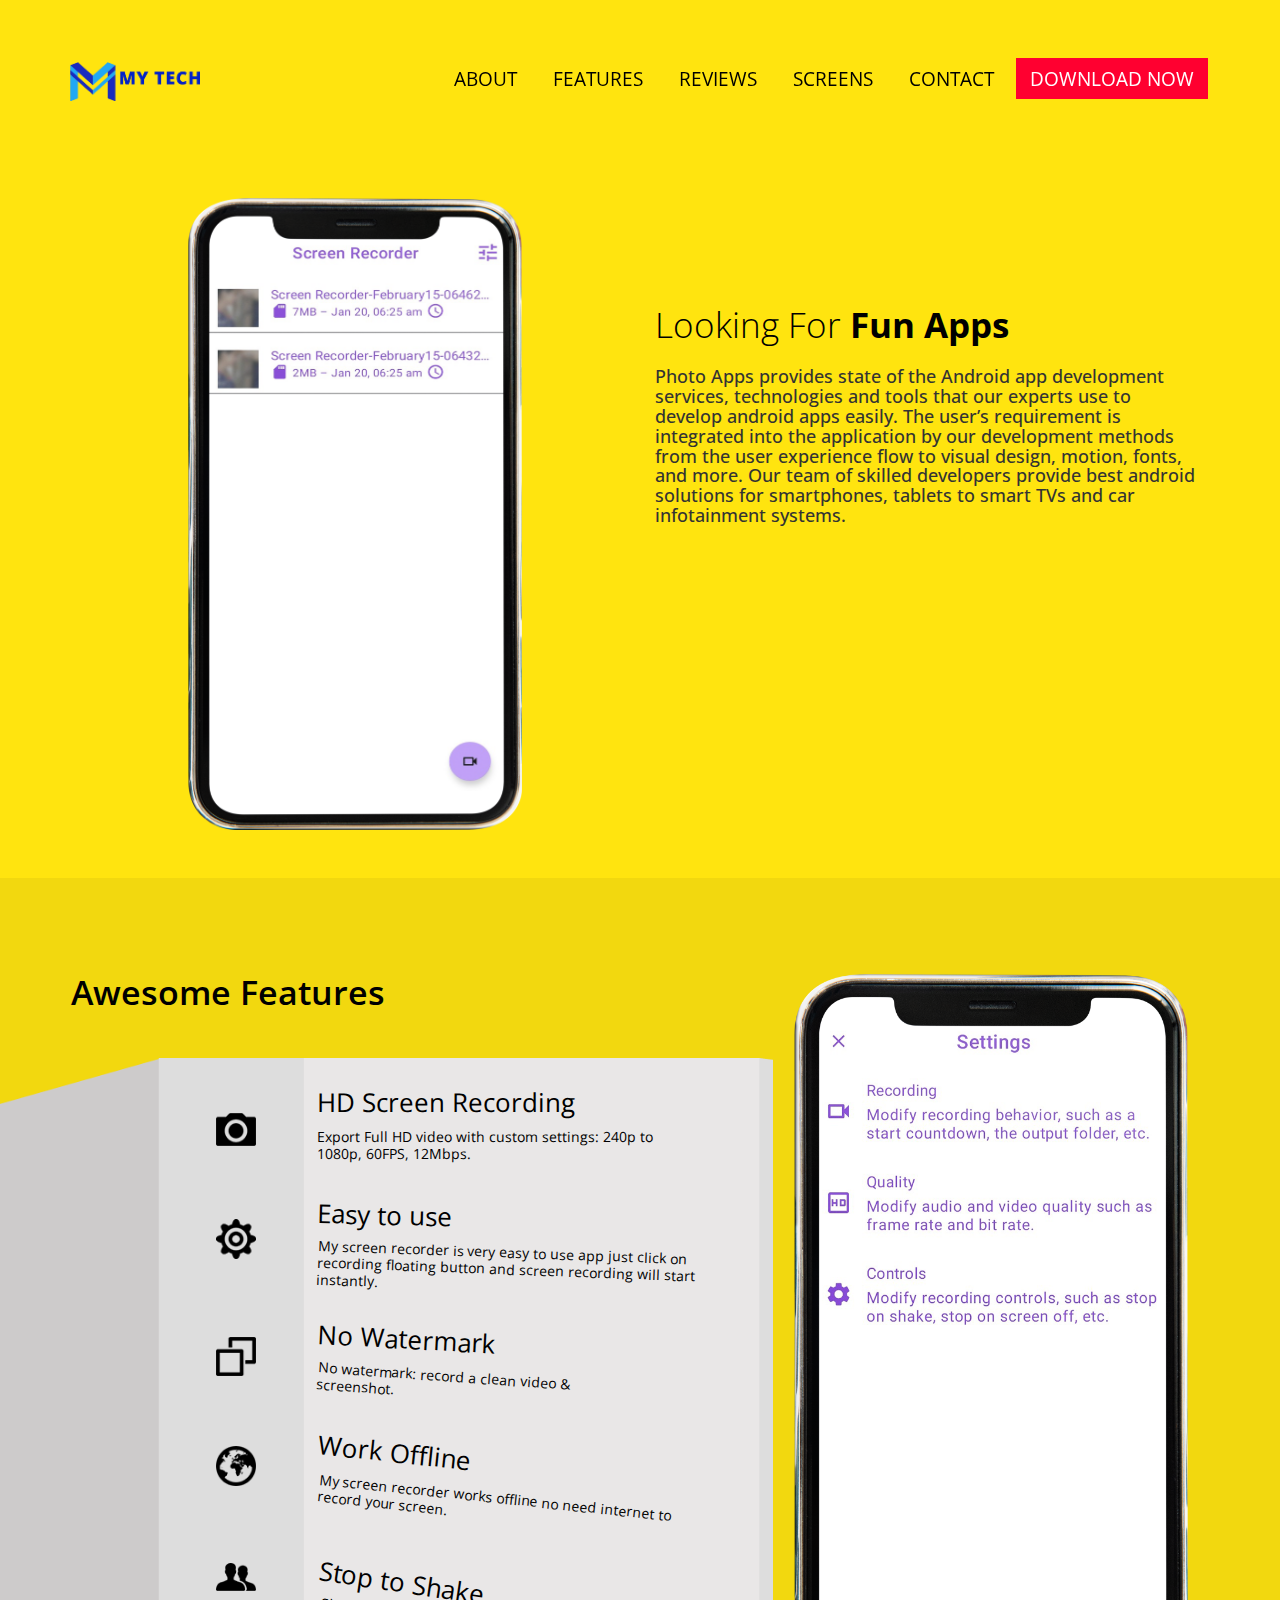
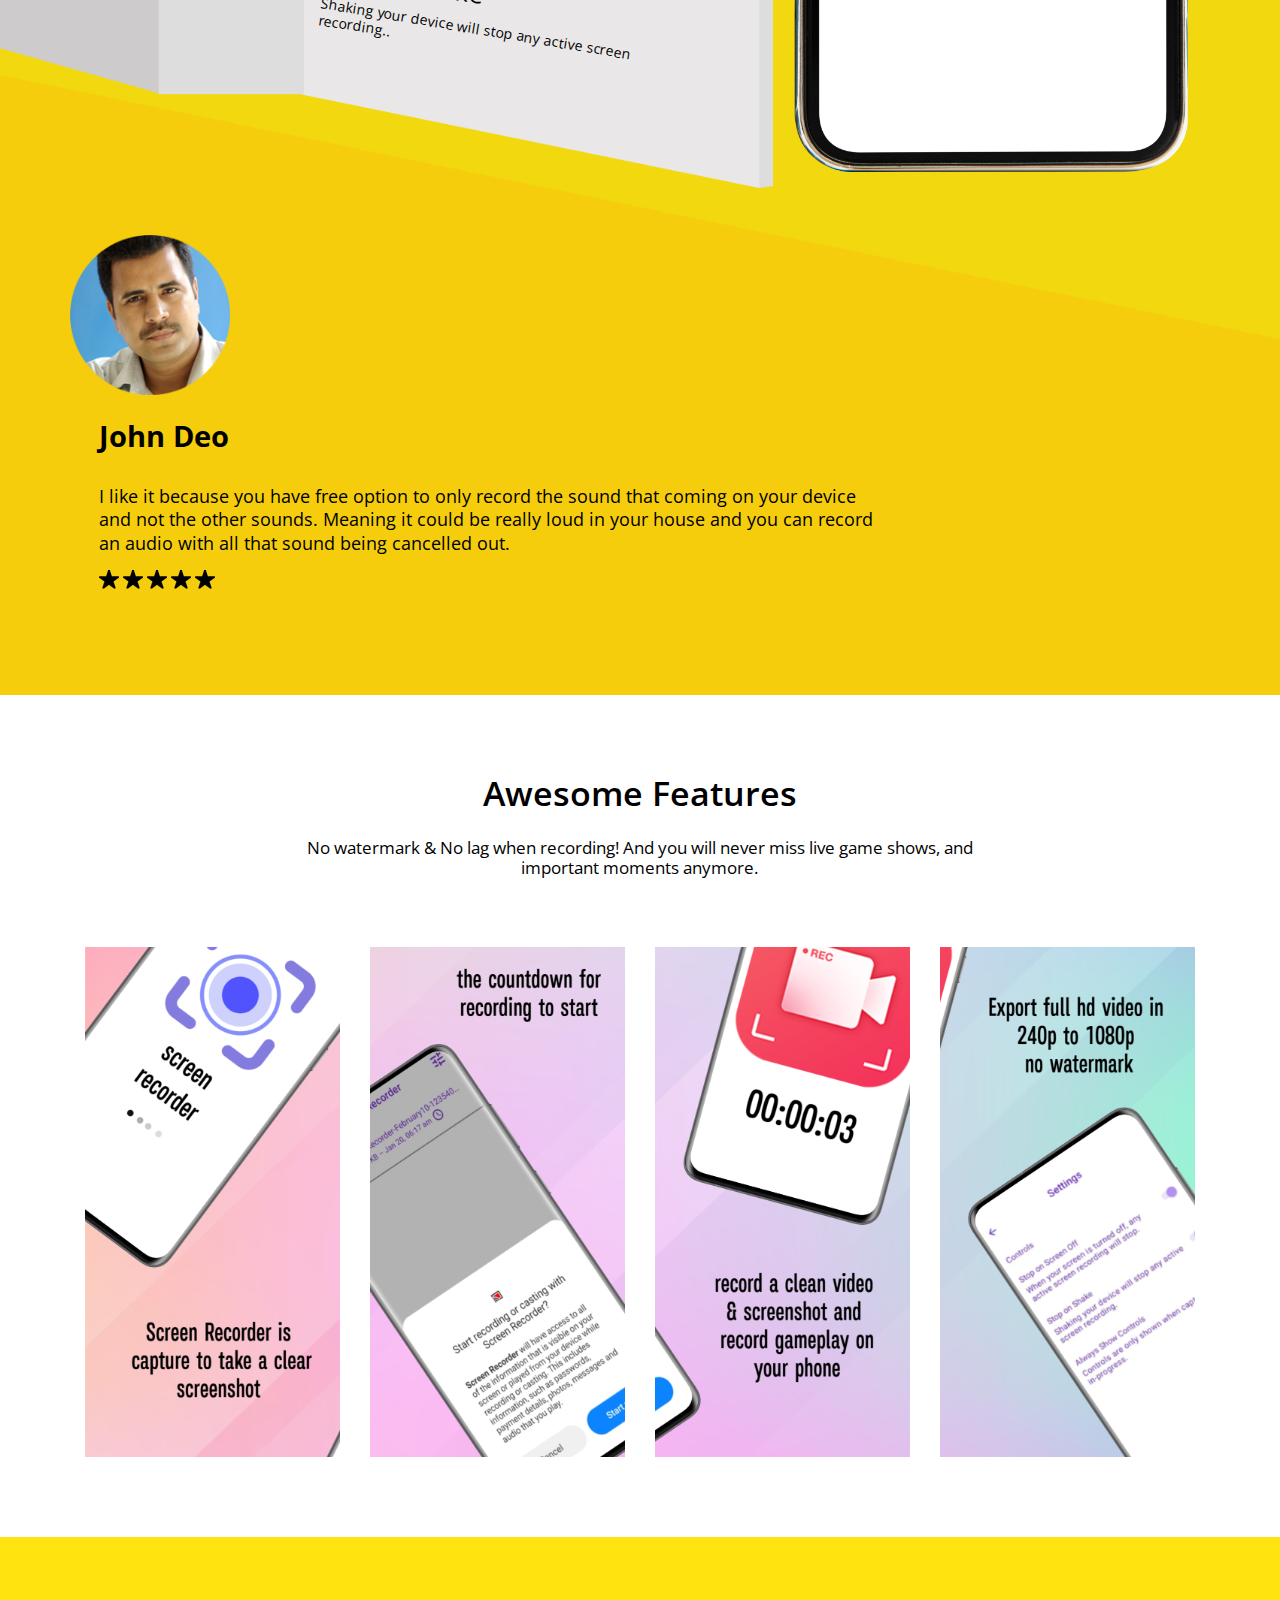
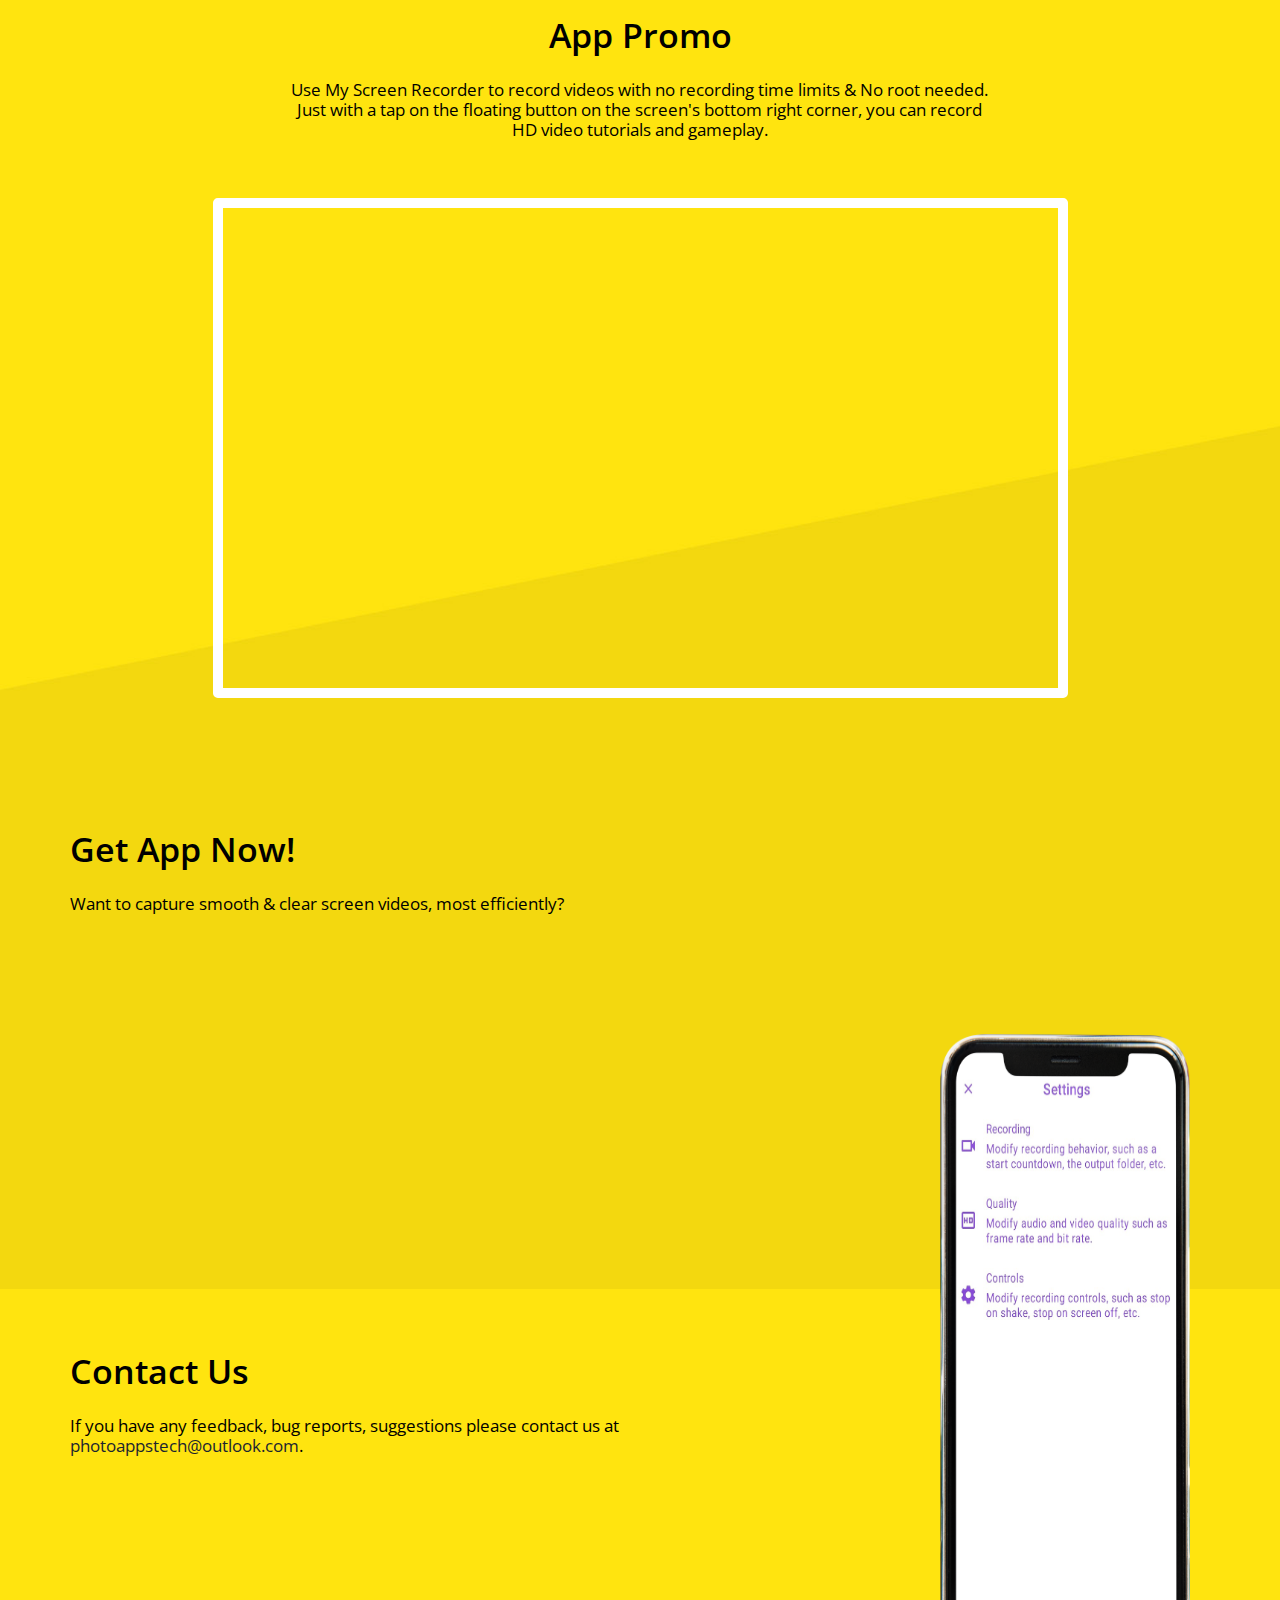
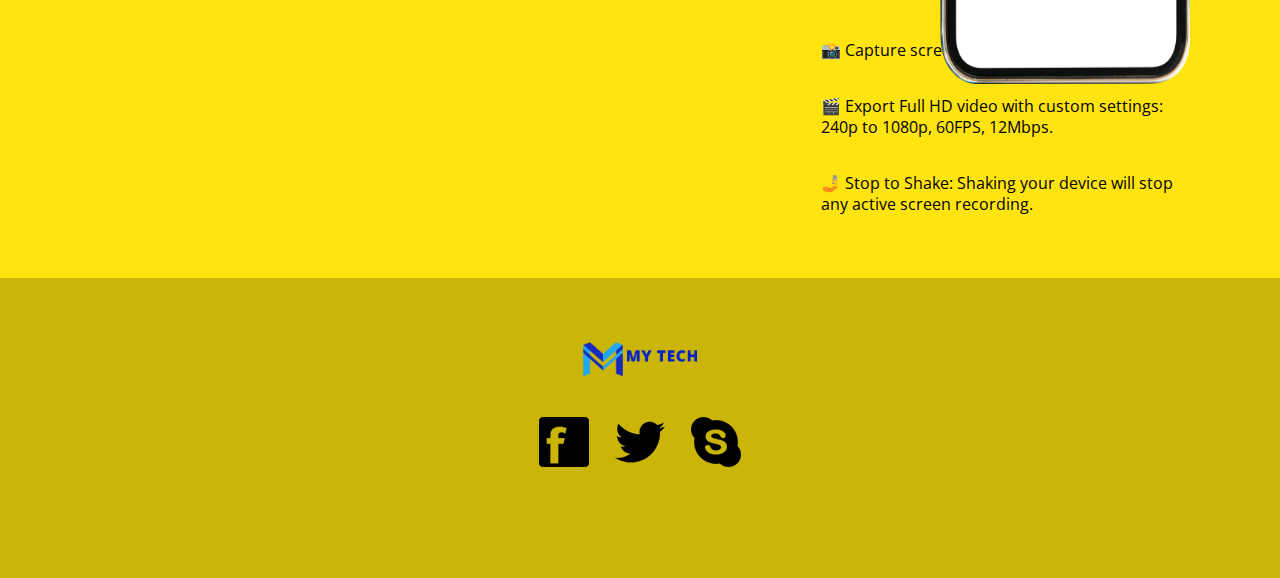
<file: index.html>
﻿<!DOCTYPE html>
<html>
<head>
    <meta charset="utf-8">
    <meta name="description" content="Photo Apps mobile applications developer for android applications development. Play Store Developer">
    <meta name="keywords" content="Mobile Applications, Play Store Applications, Android Application, Photo Apps Apps,
          Video Player, BP Video Player, BP Videos, Indian Hot Actress Guess Game, Cricketly Prediction, Android Apps Development">
    <meta name="author" content="Photo Apps Apps">
    <meta name="viewport" content="width=device-width, initial-scale=1, shrink-to-fit=no">

    <title>Photo Apps Apps- Mobile Applicaiton Developer</title>
    <link rel="shortcut icon" type="image/jpg" href="favicon.ico" />
    <script type="application/x-javascript"> addEventListener("load", function() { setTimeout(hideURLbar, 0); }, false); function hideURLbar(){ window.scrollTo(0,1); } </script>
    <link href="css/bootstrap.css" rel='stylesheet' type='text/css' />
    <link href="css/style.css" rel='stylesheet' type='text/css' />
    <script src="js/jquery-1.11.0.min.js"></script>
    <link href='http://fonts.googleapis.com/css?family=Open+Sans:300italic,400italic,600italic,700italic,800italic,400,300,600,700,800' rel='stylesheet' type='text/css'>
    <!---- start-smoth-scrolling---->
    <script type="text/javascript" src="js/move-top.js"></script>
    <script type="text/javascript" src="js/easing.js"></script>
    <script type="text/javascript">
        jQuery(document).ready(function ($) {
            $(".scroll").click(function (event) {
                event.preventDefault();
                $('html,body').animate({ scrollTop: $(this.hash).offset().top }, 1000);
            });
        });
    </script>

    <!--start-smoth-scrolling-->
</head>
<body>
    <!--start-banner-->
    <div class="banner" id="home">
        <div class="container">
            <div class="header">
                <div class="logo">
                    <a href="index.html"><img src="images/logo.png" alt=""></a>
                </div>
                <div class="navigation">
                    <span class="menu"></span>
                    <ul class="navig">
                        <li><a href="#about" class="scroll hvr-shutter-out-horizontal">ABOUT</a></li>
                        <li><a href="#screens" class="scroll hvr-shutter-out-horizontal">FEATURES</a></li>
                        <li><a href="#reviews" class="scroll hvr-shutter-out-horizontal">REVIEWS</a></li>
                        <li><a href="#screens" class="scroll hvr-shutter-out-horizontal">SCREENS</a></li>
                        <li><a href="#support" class="scroll hvr-shutter-out-horizontal">CONTACT</a></li>
                        <li><a href="https://play.google.com/store/apps/dev?id=8780650673828312080" target="_blank" class="scroll active hvr-shutter-out-horizontal">DOWNLOAD NOW</a></li>
                    </ul>
                </div>
                <div class="clearfix"></div>
            </div>
            <div class="banner-bottom">
                <div class="col-md-6 banner-left">
                    <img width="345" height="632" src="images/my-screen-recorder/app-1.png" alt="" />
                </div>
                <div class="col-md-6 banner-right">
                    <h1>Looking For <span>Fun Apps</span></h1>
                    <br />
                    <!--<h2>Right Time, Right Place</h2>-->
                    <h4>Photo Apps provides state of the Android app development services, technologies and tools that our experts use to develop android apps easily. The user’s requirement is integrated into the application by our development methods from the user experience flow to visual design, motion, fonts, and more. Our team of skilled developers provide best android solutions for smartphones, tablets to smart TVs and car infotainment systems.</h4>
                    <div class="bnr-btn">
                        
                    </div>
                </div>
                <div class="clearfix"></div>
            </div>
        </div>
    </div>
    <!-- script-for-menu -->
    <script>
        $("span.menu").click(function () {
            $(" ul.navig").slideToggle("slow", function () {
            });
        });
    </script>
    <!-- script-for-menu -->
    <!--end-banner-->
    <!--start-feature-->
    <div class="feature" id="about">
        <div class="feature-bottom">
            <div class="feature-left">
                <div class="feature-top">
                    <h3>Awesome Features</h3>
                    <p></p>
                </div>
                <div class="feature-main">
                    <div class="feature-one">
                        <div class="ftr-left">
                            <img src="images/ftr-tre.png" alt="" />
                        </div>
                        <div class="ftr-right">
                            <h4>HD Screen Recording</h4>
                            <p>Export Full HD video with custom settings: 240p to 1080p, 60FPS, 12Mbps.</p>
                        </div>
                        <div class="ftr-left-one">
                            <img src="images/ftr-two.png" alt="" />
                        </div>
                        <div class="ftr-right-one">
                            <h4>Easy to use</h4>
                            <p>My screen recorder is very easy to use app just click on recording floating button and screen recording will start instantly.</p>
                        </div>
                        <div class="ftr-left-two">
                            <img src="images/ftr-one.png" alt="" />
                        </div>
                        <div class="ftr-right-two">
                            <h4>No Watermark</h4>
                            <p>No watermark: record a clean video & screenshot.</p>
                        </div>
                        <div class="ftr-left-tre">
                            <img src="images/ftr-fvr.png" alt="" />
                        </div>
                        <div class="ftr-right-tre">
                            <h4>Work Offline</h4>
                            <p>My screen recorder works offline no need internet to record your screen.</p>
                        </div>
                        <div class="ftr-left-fvr">
                            <img src="images/ftr-fve.png" alt="" />
                        </div>
                        <div class="ftr-right-fvr">
                            <h4>Stop to Shake</h4>
                            <p>Shaking your device will stop any active screen recording..</p>
                        </div>
                    </div>
                </div>
            </div>
            <div class="feature-right">
                <img src="images/my-screen-recorder/app-2.png" alt="" />
            </div>
            <div class="clearfix"></div>
        </div>
    </div>
    <!--end-feature-->
    <!--start-establish-->
    <div class="establish" id="reviews">
        <div class="container">
            <div class="est-top">
                <div class="est-left">
                    <img src="images/men-1.png" alt="" />
                </div>
                <div class="est-right">
                    <h3>John Deo</h3>
                    <p>I like it because you have free option to only record the sound that coming on your device and not the other sounds. Meaning it could be really loud in your house and you can record an audio with all that sound being cancelled out.</p>
                    <ul>
                        <li><img src="images/star.png" alt="" /></li>
                        <li><img src="images/star.png" alt="" /></li>
                        <li><img src="images/star.png" alt="" /></li>
                        <li><img src="images/star.png" alt="" /></li>
                        <li><img src="images/star.png" alt="" /></li>
                    </ul>
                </div>
                <div class="clearfix"></div>
            </div>
            
        </div>
    </div>
    <!--end-establish-->
    <!--start-awesome-->
    <div class="awe" id="screens">
        <div class="container">
            <div class="awe-top">
                <h3>Awesome Features</h3>
                <p>No watermark & No lag when recording! And you will never miss live game shows, and important moments anymore.</p>
            </div>
            <div class="awe-bottom">
                <div class="col-md-3 awe-left">
                    <img src="images/my-screen-recorder/app-1-1.png" alt="" />
                </div>
                <div class="col-md-3 awe-left">
                    <img src="images/my-screen-recorder/app-2-1.png" alt="" />
                </div>
                <div class="col-md-3 awe-left">
                    <img src="images/my-screen-recorder/app-3.png" alt="" />
                </div>
                <div class="col-md-3 awe-left">
                    <img src="images/my-screen-recorder/app-4.png" alt="" />
                </div>
                <div class="clearfix"></div>
            </div>
        </div>
    </div>
    <!--end-awesome-->
    <!--start-demo-->
    <div class="demo" id="demo">
        <div class="container">
            <div class="demo-top">
                <h3>App Promo</h3>
                <p>Use My Screen Recorder to record videos with no recording time limits & No root needed. Just with a tap on the floating button on the screen's bottom right corner, you can record HD video tutorials and gameplay.</p>
            </div>
            <div class="demo-bottom">
                <!--<iframe src="https://www.youtube.com/embed/TxscIWlXSi0" frameborder="0" webkitallowfullscreen mozallowfullscreen allowfullscreen></iframe>-->
                <iframe src="https://www.youtube.com/embed/hdvN_Zz7Jl0" frameborder="0" webkitallowfullscreen mozallowfullscreen allowfullscreen></iframe>
            </div>
        </div>
    </div>
    <!--end-demo-->
    <!--start-get-->
    <div class="get" id="get-it">
        <div class="container">
            <div class="get-top">
                <h3>Get App Now!</h3>
                <p>Want to capture smooth & clear screen videos, most efficiently?</p>
                <ul>
                    
                </ul>
            </div>
        </div>
    </div>
    <!--end-get-->
    <!--start-support-->
    <div class="support" id="support">
        <div class="container">
            <div class="support-top">
                <h3>Contact Us</h3>
                <p>
                    If you have any feedback, bug reports, suggestions please contact us at <a href="mailto: photoappstech@outlook.com">photoappstech@outlook.com</a>.
                </p>
            </div>
            <div class="support-bottom">
                <div class="col-md-7 support-left">
                </div>
                <div class="col-md-5 support-right">
                    <div class="support-one">
                        <div class="sup-left">
                            
                        </div>
                        <div class="sup-right">
                            <p>📸 Capture screen to take a clear Screenshot.</p>
                        </div>
                        <div class="clearfix"></div>
                    </div>
                    <div class="support-one">
                        <div class="sup-left">
                            
                        </div>
                        <div class="sup-right">
                            <p>🎬 Export Full HD video with custom settings: 240p to 1080p, 60FPS, 12Mbps.</p>
                        </div>
                        <div class="clearfix"></div>
                    </div>
                    <div class="support-one">
                        <div class="sup-left ph">
                            
                        </div>
                        <div class="sup-right">
                            <p>🤳 Stop to Shake: Shaking your device will stop any active screen recording.</p>
                        </div>
                        <div class="clearfix"></div>
                    </div>
                </div>
                <div class="clearfix"></div>
            </div>
            <div class="sup">
                <img width="550" height="650" src="images/my-screen-recorder/app-2.png" alt="" />
                <!--width="451" height="789"-->
            </div>
        </div>
    </div>
    <!--end-support-->
    <!--start-footer-->
    <div class="footer">
        <div class="container">
            <div class="footer-main">
                <a href="index.html"><img src="images/logo.png" alt="" /></a>
                <ul>
                    <li><a href="#"><span class="fb active"> </span></a></li>
                    <li><a href="#"><span class="twit"> </span></a></li>
                    <li><a href="#"><span class="skp"> </span></a></li>
                </ul>
            </div>
        </div>
        <script type="text/javascript">
            $(document).ready(function () {
                /*
                var defaults = {
                        containerID: 'toTop', // fading element id
                    containerHoverID: 'toTopHover', // fading element hover id
                    scrollSpeed: 1200,
                    easingType: 'linear'
                    };
                */

                $().UItoTop({ easingType: 'easeOutQuart' });

            });
        </script>
        <a href="#home" id="toTop" class="scroll" style="display: block;"> <span id="toTopHover" style="opacity: 1;"> </span></a>
    </div>
    <!--end-footer-->
</body>
</html>
</file>
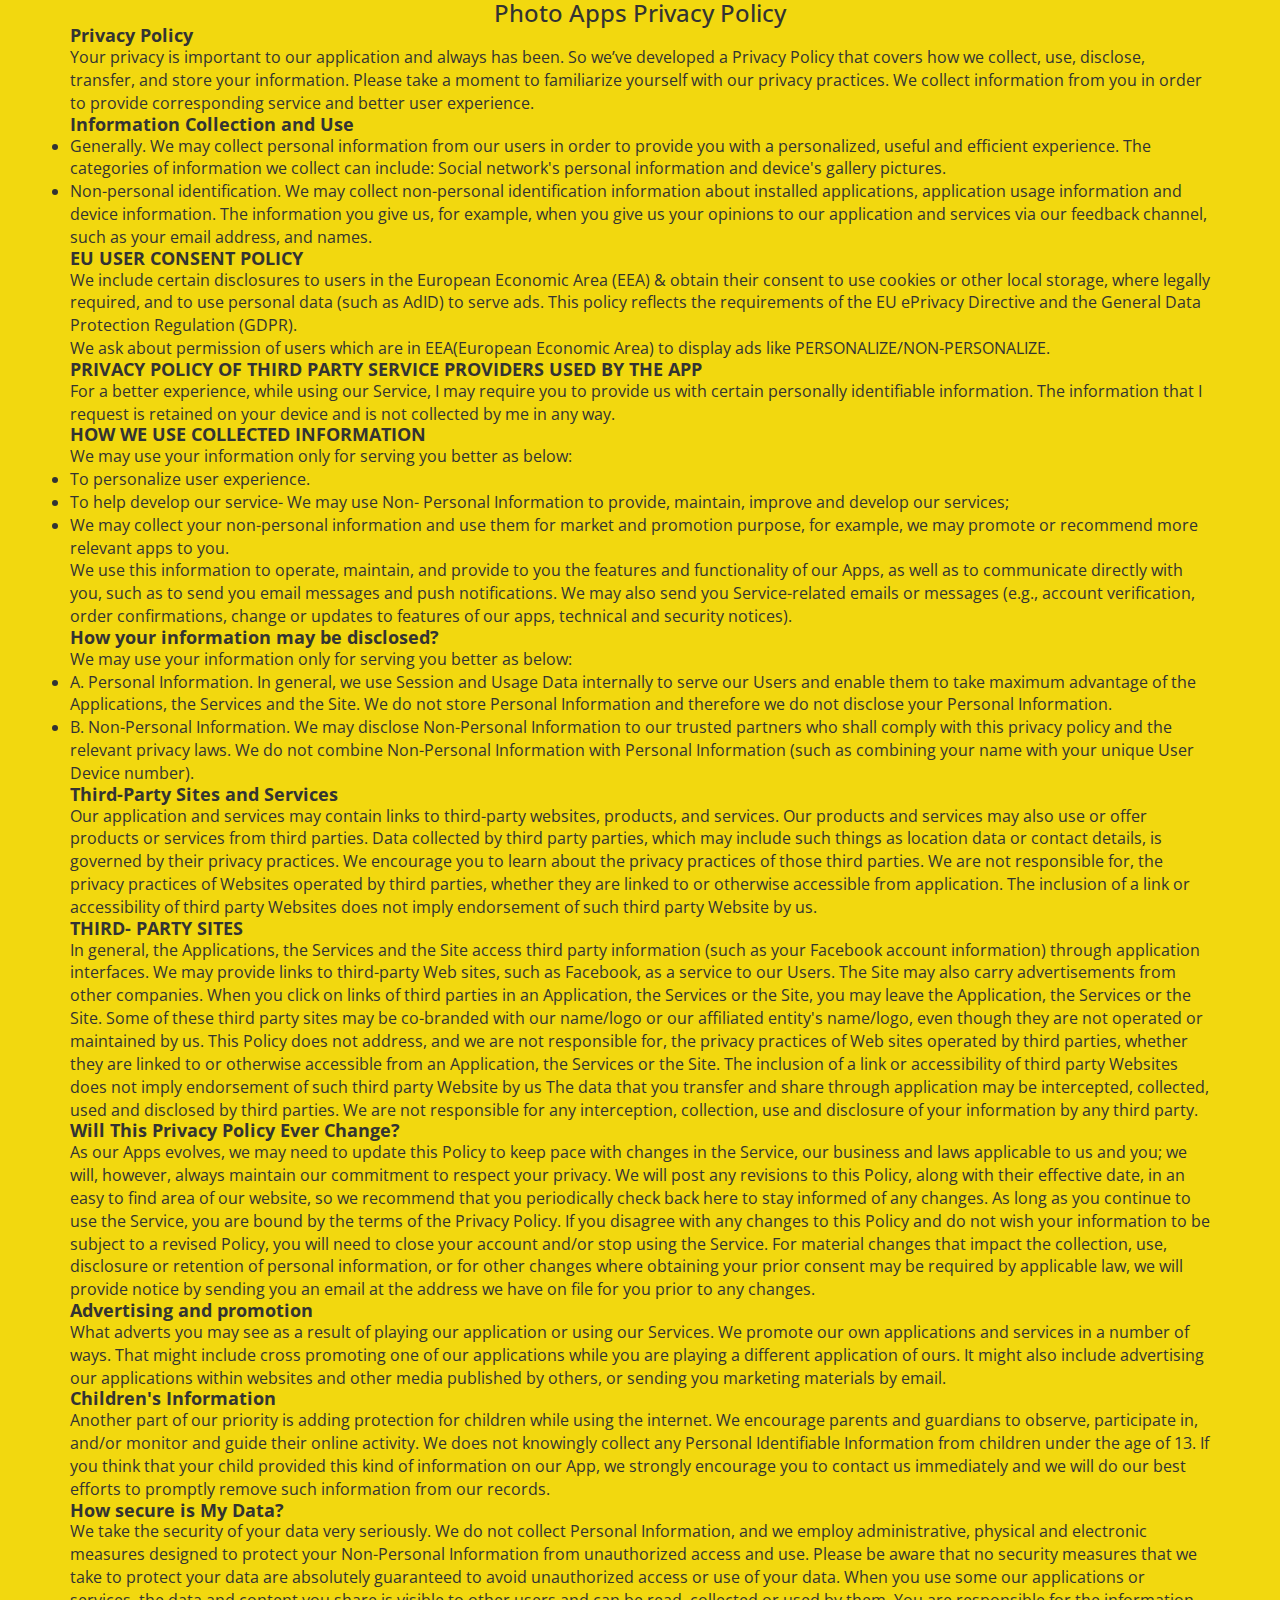
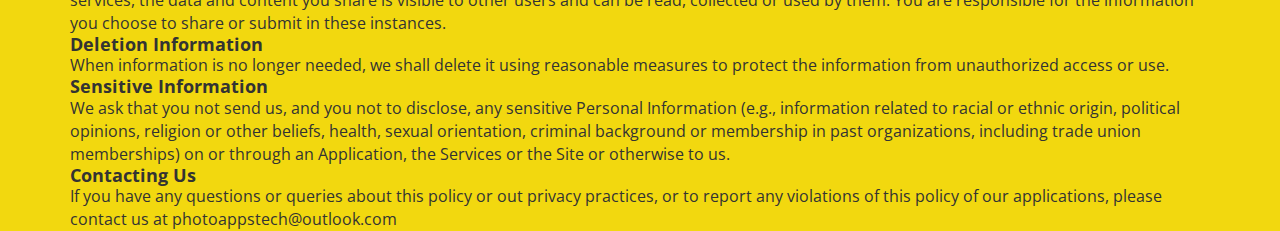
<file: privacy-policy.html>
<!DOCTYPE HTML>
<html>
	<head>
        <title>Photo Apps Applications | Privacy Policy</title>
		<link href="css/bootstrap.css" rel='stylesheet' type='text/css' />
		<link rel="shortcut icon" href="favicon.ico" />
        <link href="css/style.css" rel='stylesheet' type='text/css' />
   		 <!-- Custom Theme files -->
		<meta name="description" content="Photo Apps mobile applications developer for android applications development. Google Play Store Developer.">
		<meta name="keywords" content="Mobile Applications, Google Play Store Applications, Android Application, Photo Apps Applications">
		<meta name="author" content="Photo Apps">
		<meta name="viewport" content="width=device-width, initial-scale=1">
        <link href='http://fonts.googleapis.com/css?family=Open+Sans:300italic,400italic,600italic,700italic,800italic,400,300,600,700,800' rel='stylesheet' type='text/css'>
	<link href='http://fonts.googleapis.com/css?family=Stardos+Stencil:400,700' rel='stylesheet' type='text/css'>
	<link href='http://fonts.googleapis.com/css?family=Arvo:400,700,400italic,700italic' rel='stylesheet' type='text/css'>
    </head>
    <body>
        <div id="fea" class="features">
            <div class="container">
                <div class="section-head">
                    <h3 class="text-center"><span class="frist"> </span>Photo Apps Privacy Policy<span class="second"> </span></h3>
                </div>
                <h4><b>Privacy Policy</b></h4>
                <p>Your privacy is important to our application and always has been. So we’ve developed a Privacy Policy that covers how we collect, use, disclose, transfer, and store your information. Please take a moment to familiarize yourself with our privacy practices. We collect information from you in order to provide corresponding service and better user experience.</p>
                
                <h4><b>Information Collection and Use</b></h4>
                <p>
                    <ul>
                        <li>Generally. We may collect personal information from our users in order to provide you with a personalized, useful and efficient experience. The categories of information we collect can include: Social network's personal information and device's gallery pictures.</li>
                        <li>Non-personal identification. We may collect non-personal identification information about installed applications, application usage information and device information. The information you give us, for example, when you give us your opinions to our application and services via our feedback channel, such as your email address, and names.</li>
                    </ul>
                </p>
                
                <h4><b>EU USER CONSENT POLICY</b></h4>
                <p>
                    We include certain disclosures to users in the European Economic Area (EEA) & obtain their consent to use cookies or other local storage, where legally required, and to use personal data (such as AdID) to serve ads. This policy reflects the requirements of the EU ePrivacy Directive and the General Data Protection Regulation (GDPR).<br/>
                    We ask about permission of users which are in EEA(European Economic Area) to display ads like PERSONALIZE/NON-PERSONALIZE.
                </p>
                
                <h4><b>PRIVACY POLICY OF THIRD PARTY SERVICE PROVIDERS USED BY THE APP</b></h4>
                <p>For a better experience, while using our Service, I may require you to provide us with certain personally identifiable information. The information that I request is retained on your device and is not collected by me in any way.</p>
                
                <h4><b>HOW WE USE COLLECTED INFORMATION</b></h4>
                <p>
                    We may use your information only for serving you better as below:
                    <ul>
                        <li>To personalize user experience.</li>
                        <li>To help develop our service- We may use Non- Personal Information to provide, maintain, improve and develop our services;</li>
                        <li>We may collect your non-personal information and use them for market and promotion purpose, for example, we may promote or recommend more relevant apps to you.</li>
                        We use this information to operate, maintain, and provide to you the features and functionality of our Apps, as well as to communicate directly with you, such as to send you email messages and push notifications. We may also send you Service-related emails or messages (e.g., account verification, order confirmations, change or updates to features of our apps, technical and security notices).
                    </ul>
                </p>
                
                <h4><b>How your information may be disclosed?</b></h4>
                <p>
                    We may use your information only for serving you better as below:
                    <ul>
                        <li>A. Personal Information. In general, we use Session and Usage Data internally to serve our Users and enable them to take maximum advantage of the Applications, the Services and the Site. We do not store Personal Information and therefore we do not disclose your Personal Information.</li>
                        <li>B. Non-Personal Information. We may disclose Non-Personal Information to our trusted partners who shall comply with this privacy policy and the relevant privacy laws. We do not combine Non-Personal Information with Personal Information (such as combining your name with your unique User Device number).</li>
                    </ul>
                </p>
                
                <h4><b>Third-Party Sites and Services</b></h4>
                <p>Our application and services may contain links to third-party websites, products, and services. Our products and services may also use or offer products or services from third parties. Data collected by third party parties, which may include such things as location data or contact details, is governed by their privacy practices. We encourage you to learn about the privacy practices of those third parties. We are not responsible for, the privacy practices of Websites operated by third parties, whether they are linked to or otherwise accessible from application. The inclusion of a link or accessibility of third party Websites does not imply endorsement of such third party Website by us.</p>

                <h4><b>THIRD- PARTY SITES</b></h4>
                <p>In general, the Applications, the Services and the Site access third party information (such as your Facebook account information) through application interfaces. We may provide links to third-party Web sites, such as Facebook, as a service to our Users. The Site may also carry advertisements from other companies. When you click on links of third parties in an Application, the Services or the Site, you may leave the Application, the Services or the Site. Some of these third party sites may be co-branded with our name/logo or our affiliated entity's name/logo, even though they are not operated or maintained by us. This Policy does not address, and we are not responsible for, the privacy practices of Web sites operated by third parties, whether they are linked to or otherwise accessible from an Application, the Services or the Site. The inclusion of a link or accessibility of third party Websites does not imply endorsement of such third party Website by us

                    The data that you transfer and share through application may be intercepted, collected, used and disclosed by third parties. We are not responsible for any interception, collection, use and disclosure of your information by any third party.
                </p>
                
                <h4><b>Will This Privacy Policy Ever Change?</b></h4>
                <p>
                    As our Apps evolves, we may need to update this Policy to keep pace with changes in the Service, our business and laws applicable to us and you; we will, however, always maintain our commitment to respect your privacy. We will post any revisions to this Policy, along with their effective date, in an easy to find area of our website, so we recommend that you periodically check back here to stay informed of any changes. As long as you continue to use the Service, you are bound by the terms of the Privacy Policy. If you disagree with any changes to this Policy and do not wish your information to be subject to a revised Policy, you will need to close your account and/or stop using the Service.

                    For material changes that impact the collection, use, disclosure or retention of personal information, or for other changes where obtaining your prior consent may be required by applicable law, we will provide notice by sending you an email at the address we have on file for you prior to any changes.
                </p>

                <h4><b>Advertising and promotion</b></h4>
                <p>
                    What adverts you may see as a result of playing our application or using our Services. We promote our own applications and services in a number of ways. That might include cross promoting one of our applications while you are playing a different application of ours. It might also include advertising our applications within websites and other media published by others, or sending you marketing materials by email.
                </p>

                <h4><b>Children's Information</b></h4>
                <p>
                    Another part of our priority is adding protection for children while using the internet. We encourage parents and guardians to observe, participate in, and/or monitor and guide their online activity. We does not knowingly collect any Personal Identifiable Information from children under the age of 13. If you think that your child provided this kind of information on our App, we strongly encourage you to contact us immediately and we will do our best efforts to promptly remove such information from our records.
                </p>

                <h4><b>How secure is My Data?</b></h4>
                <p>
                    We take the security of your data very seriously. We do not collect Personal Information, and we employ administrative, physical and electronic measures designed to protect your Non-Personal Information from unauthorized access and use. Please be aware that no security measures that we take to protect your data are absolutely guaranteed to avoid unauthorized access or use of your data.

                    When you use some our applications or services, the data and content you share is visible to other users and can be read, collected or used by them. You are responsible for the information you choose to share or submit in these instances.
                </p>

                <h4><b>Deletion Information</b></h4>
                <p>
                    When information is no longer needed, we shall delete it using reasonable measures to protect the information from unauthorized access or use.
                </p>

                <h4><b>Sensitive Information</b></h4>
                <p>
                    We ask that you not send us, and you not to disclose, any sensitive Personal Information (e.g., information related to racial or ethnic origin, political opinions, religion or other beliefs, health, sexual orientation, criminal background or membership in past organizations, including trade union memberships) on or through an Application, the Services or the Site or otherwise to us.
                </p>

                <h4><b>Contacting Us</b></h4>
                <p>
                    If you have any questions or queries about this policy or out privacy practices, or to report any violations of this policy of our applications, please contact us at photoappstech@outlook.com
                </p>
            </div>
        </div>
    </body>
</html>
</file>
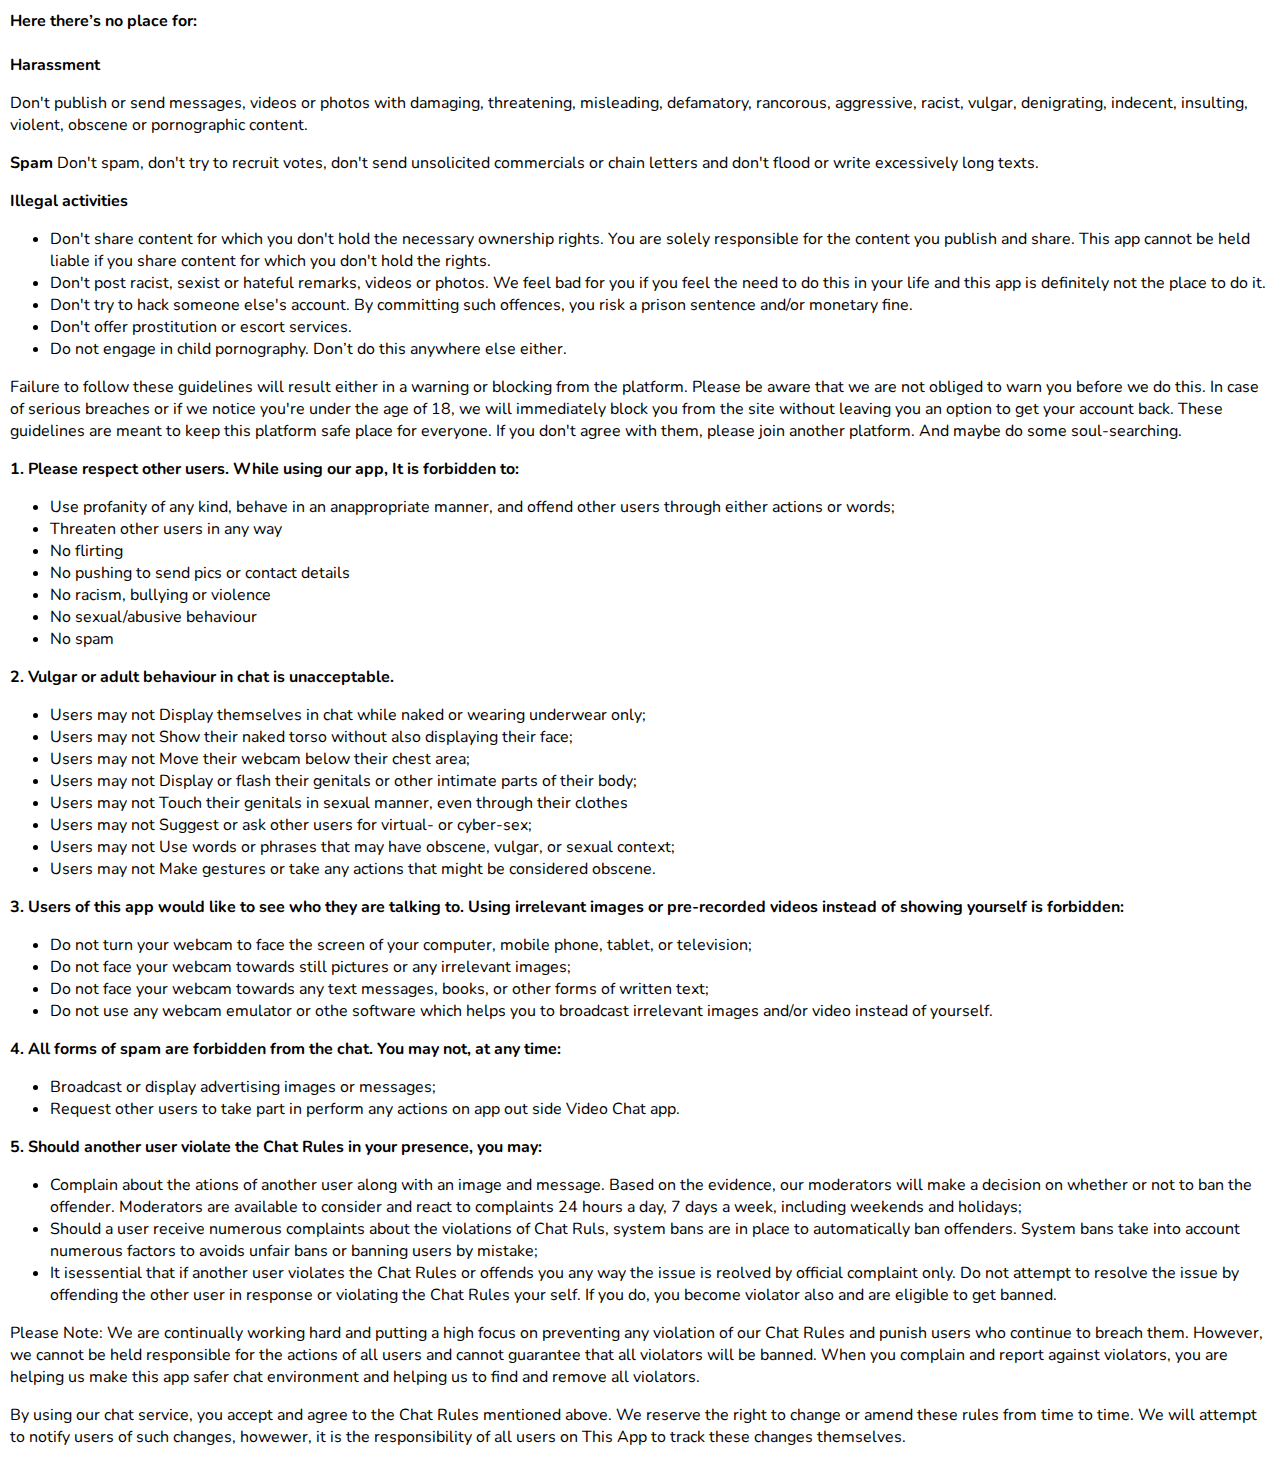
<file: terms-of-use.html>
<html lang="en">
    <head>
        <meta charset="utf-8">
        <meta name="viewport" content="width=device-width, initial-scale=1, shrink-to-fit=no">
        <title>
            Terms of Use
        </title>
        <link href="https://fonts.googleapis.com/css?family=Nunito:400,700&display=swap" rel="stylesheet">
        <style>
            body
            {
                font-family: 'Nunito', sans-serif;
                margin: 10px;
            }
        </style>
    </head>
    <body>
        <p>
            <b>
                Here there’s no place for:
            </b>
            </br>
            </br>
            <b>
                Harassment
            </b>
            </br>
            <p>
                Don't publish or send messages, videos or photos with damaging, threatening, misleading, defamatory, rancorous, aggressive, racist, vulgar, denigrating, indecent, insulting, violent, obscene or pornographic content.
            </p>
            <b>
                Spam
            </b>
            Don't spam, don't try to recruit votes, don't send unsolicited commercials or chain letters and don't flood or write excessively long texts.
        </p>
        <p>
            <b>Illegal activities</b>
            <ul>
                <li>
                    Don't share content for which you don't hold the necessary ownership rights. You are solely responsible for the content you publish and share. This app cannot be held liable if you share content for which you don't hold the rights.
                </li>
                <li>
                    Don't post racist, sexist or hateful remarks, videos or photos. We feel bad for you if you feel the need to do this in your life and this app is definitely not the place to do it.
                </li>
                <li>
                    Don't try to hack someone else's account. By committing such offences, you risk a prison sentence and/or monetary fine.
                </li>
                <li>
                    Don't offer prostitution or escort services.
                </li>
                <li>
                    Do not engage in child pornography. Don’t do this anywhere else either.
                </li>
            </ul>
        </p>
        
        <p>
            Failure to follow these guidelines will result either in a warning or blocking from the platform. Please be aware that we are not obliged to warn you before we do this. In case of serious breaches or if we notice you're under the age of 18, we will immediately block you from the site without leaving you an option to get your account back.
            These guidelines are meant to keep this platform safe place for everyone. If you don't agree with them, please join another platform. And maybe do some soul-searching.
        </p>
        
        <p>
            <b>
                1. Please respect other users. While using our app, It is forbidden to: 
            </b>
            <ul>
                <li>
                    Use profanity of any kind, behave in an anappropriate manner, and offend other users through either actions or words;
                </li>
                <li>
                    Threaten other users in any way
                </li>
                <li>
                    No flirting
                </li>
                <li>
                    No pushing to send pics or contact details
                </li>
                <li>
                    No racism, bullying or violence
                </li>
                <li>
                    No sexual/abusive behaviour
                </li>
                <li>
                    No spam
                </li>
            </ul>
            
            <b>2. Vulgar or adult behaviour in chat is unacceptable.</b>
            <ul>
                <li>Users may not Display themselves in chat while naked or wearing underwear only;</li>

                <li>Users may not Show their naked torso without also displaying their face;</li>

                <li>Users may not Move their webcam below their chest area;</li>

                <li>Users may not Display or flash their genitals or other intimate parts of their body;</li>

                <li>Users may not Touch their genitals in sexual manner, even through their clothes</li>

                <li>Users may not Suggest or ask other users for virtual- or cyber-sex;</li>

                <li>Users may not Use words or phrases that may have obscene, vulgar, or sexual context;</li>

                <li>Users may not Make gestures or take any actions that might be considered obscene.</li>
            </ul>
            
            <b>3. Users of this app would like to see who they are talking to. Using irrelevant images or pre-recorded videos instead of showing yourself is forbidden:</b>
            <ul>
    
                <li>Do not turn your webcam to face the screen of your computer, mobile phone, tablet, or television;</li>
    
                <li>Do not face your webcam towards still pictures or any irrelevant images;</li>
    
                <li>Do not face your webcam towards any text messages, books, or other forms of written text;</li>
    
                <li>Do not use any webcam emulator or othe software which helps you to broadcast irrelevant images and/or video instead of yourself.</li>
            </ul>

            <b>4. All forms of spam are forbidden from the chat. You may not, at any time:</b>

            <ul>
                <li>Broadcast or display advertising images or messages;</li>
                <li>Request other users to take part in perform any actions on app out side Video Chat app.</li>
            </ul>

            <b>5. Should another user violate the Chat Rules in your presence, you may:</b>

            <ul>
                <li>Complain about the ations of another user along with an image and message. Based on the evidence, our moderators will make a decision on whether or not to ban the offender. Moderators are available to consider and react to complaints 24 hours a day, 7 days a week, including weekends and holidays;</li>
                <li>Should a user receive numerous complaints about the violations of Chat Ruls, system bans are in place to automatically ban offenders. System bans take into account numerous factors to avoids unfair bans or banning users by mistake;</li>
                <li>It isessential that if another user violates the Chat Rules or offends you any way the issue is reolved by official complaint only. Do not attempt to resolve the issue by offending the other user in response or violating the Chat Rules your self. If you do, you become violator also and are eligible to get banned.</li>
            </ul>
        </p>
       
        <p>
            Please Note: We are continually working hard and putting a high focus on preventing any violation of our Chat Rules and punish users who continue to breach them. However, we cannot be held responsible for the actions of all users and cannot guarantee that all violators will be banned. When you complain and report against violators, you are helping us make this app safer chat environment and helping us to find and remove all violators.
        </p>
        
        <p>
            By using our chat service, you accept and agree to the Chat Rules mentioned above. We reserve the right to change or amend these rules from time to time. We will attempt to notify users of such changes, howewer, it is the responsibility of all users on This App to track these changes themselves.
        </p>
    </body>
</html>
</file>
<file: css/style.css>
/*--
Author: W3layouts
Author URL: http://w3layouts.com
License: Creative Commons Attribution 3.0 Unported
License URL: http://creativecommons.org/licenses/by/3.0/
--*/
html, body{
    font-size: 100%;
	background:	#f2d80f;
	font-family: 'Open Sans', sans-serif;
}
body a{
	transition: 0.5s all ease;
	-webkit-transition: 0.5s all ease;
	-moz-transition: 0.5s all ease;
	-o-transition: 0.5s all ease;
	-ms-transition: 0.5s all ease;
}
h1,h2,h3,h4,h5,h6{
	margin:0;			   
}
p{
	margin:0;
}
ul,label{
	margin:0;
	padding:0;
}
body a:hover{
	text-decoration:none;
}
/*-- Header Part Starts Here --*/
.navigation {
	float: right;
	text-align: right;
}
.logo {
	float: left;
}
.logo a{
	display:block;
}
.header {
	padding-top: 2%;
}
ul.navig {
	padding: 0;
}
ul.navig li span {
	color: #fff;
	margin: 0 15px;
	font-size: 16px;
}
ul.navig li {
	display: inline-block;
	margin: 0 2px;
}
ul.navig li a {
  font-size: 1.28em;
  color: #000;
  font-weight: 400;
  text-decoration: none;
  padding: 7px 14px;
  background: #ffe40f;
}
ul.navig li a.active {
	color: #fff;
	background:#ff0030;
	transition: 0.5s all;
	-webkit-transition: 0.5s all;
	-o-transition: 0.5s all;
	-moz-transition: 0.5s all;
	-ms-transition: 0.5s all;
}
/* Shutter Out Horizontal */
a.hvr-shutter-out-horizontal {
  display: inline-block;
  vertical-align: middle;
  -webkit-transform: translateZ(0);
  transform: translateZ(0);
  box-shadow: 0 0 1px rgba(0, 0, 0, 0);
  -webkit-backface-visibility: hidden;
  backface-visibility: hidden;
  -moz-osx-font-smoothing: grayscale;
  position: relative;
  -webkit-transition-property: color;
  transition-property: color;
  -webkit-transition-duration: 0.3s;
  transition-duration: 0.3s;
  background: #fff;
  color: #fff;
	padding:6px 15px;
}
a.hvr-shutter-out-horizontal:before {
  content: "";
  position: absolute;
  z-index: -1;
  top: 0;
  bottom: 0;
  left: 0;
  right: 0;
  background: #ff0030;
  -webkit-transform: scaleX(0);
  transform: scaleX(0);
  -webkit-transform-origin: 50%;
  transform-origin: 50%;
  -webkit-transition-property: transform;
  transition-property: transform;
  -webkit-transition-duration: 0.3s;
  transition-duration: 0.3s;
  -webkit-transition-timing-function: ease-out;
  transition-timing-function: ease-out;
	color:#fff;
	padding:6px 15px;
}
a.hvr-shutter-out-horizontal:hover,a.hvr-shutter-out-horizontal:focus,a.hvr-shutter-out-horizontal:active {
  color: white;
}
a.hvr-shutter-out-horizontal:hover:before,a.hvr-shutter-out-horizontal:focus:before,a.hvr-shutter-out-horizontal:active:before {
  -webkit-transform: scaleX(1);
  transform: scaleX(1);
}
ul.navig li a:hover ul.navig li a:after{
	display: block;
}
ul.navig li a:after{
	width:15px;
	height:15px;
	background:red;
	display: none;
	content:"";
	position:absolute;
	top:0;
}
.head_grid{
	text-align:center;
	width: 26.3%;
}
.head_grid_center{
	margin: 0 7em;
}
.grid_ba{
	width:100%;
	background:#dfdfdf;
	border-radius: 50%;
	-webkit-border-radius: 50%;
	-moz-border-radius: 50%;
	-ms-border-radius:50%;
	-o-border-radius:50%;
	text-align:center;
	padding: 5em 1em;
	margin:0 auto;
}
.grid_ba p{
	margin:1em 0 0 0;
	font-size:1em;
	font-weight:600;
	color: #4c4a5a;
}
.stars {
	margin: 7em 0 2em 0;
	text-align: center;
	position: relative;
}
.stars:before {
	content: "";
	background: rgba(88, 86, 104, 0.33);
	height: 1px;
	width: 35%;
	position: absolute;
	top: 59%;
	left: 9%;
}
.stars:after {
	content: "";
	background: rgba(88, 86, 104, 0.33);
	height: 1px;
	width: 35%;
	position: absolute;
	top: 59%;
	right: 9%;
}
@media (max-width: 768px){
span.menu:before {
	content: url(../images/nav-icon.png);
	cursor: pointer;	
	height:32px;
}
ul.navig {
	width: 11%;
	float: right;
	margin:0;
}
.header {
	margin: 0 auto;
	position: absolute;
	width: 100%;
	left:0;
}
ul.navig{
	display:none;
}
ul.navig li {
	font-size: 12px;
	display:inline-block;
	width: 100%;
	margin:0;
}
ul.navig li a {
  padding: 7px;
  font-size: 15px;
  width: 100%;
  font-weight: 600;
  display: block;
  background: #fff;
  color: #333333;
  margin: 3px 0px;
}
ul.navig li a:hover{
	color:#ffffff;
}
 span.menu{
	display:block;
	float:right;
	margin: 20px 15px 0 0;
}
ul.navig {
	margin: 0;
	z-index: 999;
	position: absolute;
	width: 96%;
	text-align: center;
	top: 100%;
	left: 2%;
	background: rgba(255, 255, 255, 0.97);
}
.navigation {
	height: 60px;
	padding: 0px 16px 0em;
	margin-bottom: 0em;
}
ul.navig li:nth-of-type(4) {
	margin: 0 0px 0 0em;
}
ul.navig li:nth-of-type(3) {
	margin: 0 0em 0 0px;
}
}
/*--Header-Part-Ends-Here --*/
.banner{
	background: #ffe40f;
	padding: 4em 0px 3.5em 0px;
}
.banner-bottom {
  margin-top: 12%;
}
.banner-left{
	text-align:center;
}
.banner-right {
  margin-top: 9.5%;
}
.banner-right h1{
	color: #000;
	font-size: 2.3em;
	font-weight: 300;
	margin: 0;
}
.banner-right h1 span{
	font-weight:700;
}
.banner-right h2 {
  font-size: 1.95em;
  font-weight: 400;
  color: #000;
  margin-top: 1.8%;
}
.banner-right p {
  color: #000;
  font-size: 23px;
  line-height: 1.38em;
  padding-right: 3em;
  margin-top: 11%;
  font-weight: 600;
}
.bnr-btn{
	margin-top:10%;
}
.bnr-btn a {
  padding: 13px 35px;
  color: #fff;
  font-weight: 400;
  font-size: 20px;
  background: #ff0030;
  border-bottom: 4px solid #cf032a;
}
.bnr-btn a:hover{
	background:#cf032a;
	border-bottom:4px solid #ff0030;
}
.banner-right ul{
	padding:0;
	margin-top: 8.5%;
}
.banner-right ul li{
	list-style:none;
	display:inline-block;
}
.banner-right ul li:nth-child(1){
	margin-right:17px;
}
.banner-right ul li span{
	background:url(../images/bnr-sprit.png) no-repeat;
	width:42px;
	height:48px;
	display:block;
	transition: 0.5s all ease;
	-webkit-transition: 0.5s all ease;
	-moz-transition: 0.5s all ease;
	-o-transition: 0.5s all ease;
	-ms-transition: 0.5s all ease;
}
.banner-right ul li span.apl{
	background-position:0px 0px;
}
.banner-right ul li span.rbt{
	background-position:-42px 0px;
}
.banner-right ul li span.apl:hover{
	background-position:0px -48px;
}
.banner-right ul li span.rbt:hover{
	background-position:-42px -48px;
}
/* Bounce To Bottom */
a.hvr-bounce-to-bottom {
  display: inline-block;
  vertical-align: middle;
  -webkit-transform: translateZ(0);
  transform: translateZ(0);
  box-shadow: 0 0 1px rgba(0, 0, 0, 0);
  -webkit-backface-visibility: hidden;
  backface-visibility: hidden;
  -moz-osx-font-smoothing: grayscale;
  position: relative;
  -webkit-transition-property: color;
  transition-property: color;
  -webkit-transition-duration: 0.5s;
  transition-duration: 0.5s;
  background: #ff0030;
  color: #fff;
}
a.hvr-bounce-to-bottom:before {
  content: "";
  position: absolute;
  z-index: -1;
  top: 0;
  left: 0;
  right: 0;
  bottom: 0;
  background: #000;
  -webkit-transform: scaleY(0);
  transform: scaleY(0);
  -webkit-transform-origin: 50% 0;
  transform-origin: 50% 0;
  -webkit-transition-property: transform;
  transition-property: transform;
  -webkit-transition-duration: 0.5s;
  transition-duration: 0.5s;
  -webkit-transition-timing-function: ease-out;
  transition-timing-function: ease-out;
}
a.hvr-bounce-to-bottom:hover,a.hvr-bounce-to-bottom:focus,a.hvr-bounce-to-bottom:active {
  color: white;
}
a.hvr-bounce-to-bottom:hover:before,a.hvr-bounce-to-bottom:focus:before,a.hvr-bounce-to-bottom:active:before {
  -webkit-transform: scaleY(1);
  transform: scaleY(1);
  -webkit-transition-timing-function: cubic-bezier(0.52, 1.64, 0.37, 0.66);
  transition-timing-function: cubic-bezier(0.52, 1.64, 0.37, 0.66);
}
/*--Banner-Part-Ends-Here--*/
/*--feature-Part-starts-Here--*/
.feature {
  padding: 9em 0px 0 0;
}
.feature-top h3,.get-top h3,.support-top h3{
	color: #000;
  	font-size: 2.3em;
  	font-weight: 600;
  	margin: 0;
}
.feature-top p{
	color: #000;
  	width: 100%;
  	margin-top: 1em;
  	line-height: 1.2em;
  	font-size: 18px;
  	font-weight: 400;
}
.feature-main{
	background:url(../images/ftr-bnr.png) no-repeat;
	width:906px;
	height:856px;
	display:block;
	margin-top:6%;
	position:relative;
}
.ftr-left {
  position: absolute;
  top: 7.5%;
  left: 27.8%;
}
.ftr-left-one {
  position: absolute;
  top: 23%;
  left: 27.8%;
}
.ftr-left-two {
  position: absolute;
  top: 39%;
  left: 27.8%;
}
.ftr-left-tre {
  position: absolute;
  top: 54%;
  left: 27.8%;
}
.ftr-left-fvr {
  position: absolute;
  top: 70%;
  left: 27.8%;
}
.ftr-right {
	 position: absolute;
	 top: 4%;
	 left: 41%;
}
.ftr-right-one {
  position: absolute;
  top: 20%;
  left: 41%;
}
.ftr-right-two {
  position: absolute;
  top: 37%;
  left: 41%;
}
.ftr-right-tre {
  position: absolute;
  top: 54%;
  left: 41%;
}
.ftr-right-fvr {
  position: absolute;
  top: 72%;
  left: 41%;
}
.ftr-right h4,.ftr-right-one h4,.ftr-right-two h4,
.ftr-right-tre h4,.ftr-right-fvr h4{
	color:#000;
	font-size:1.9em;
	font-weight:400;
	margin:0;
}
.ftr-right h4{
	transform: rotate(0.1deg);
}
.ftr-right-one h4 {
  transform: rotate(1.5deg);
}
.ftr-right-two h4 {
  transform: rotate(3deg);
}
.ftr-right-tre h4 {
  transform: rotate(6deg);
}
.ftr-right-fvr h4 {
  transform: rotate(8.5deg);
}
.ftr-right p,.ftr-right-one p,.ftr-right-two p,
.ftr-right-tre p,.ftr-right-fvr p {
  color: #000;
  font-size: 16px;
  font-weight: 400;
  margin-top: 13px;
  padding-right: 16%;
  line-height: 1.2em;
}
.ftr-right p{
	transform: rotate(0.1deg);
}
.ftr-right-one p {
  transform: rotate(2.1deg);
}
.ftr-right-two p {
  transform: rotate(4deg);
}
.ftr-right-tre p {
  transform: rotate(5.9deg);
}
.ftr-right-fvr p {
  transform: rotate(9.5deg);
}
.feature-right {
  text-align: left;
  width: 38%;
  float: right;
}
.feature-left{
	width:62%;
	float:left;
}
.feature-top {
  margin-left: 25%;
}
/*--feature-Part-Ends-Here--*/
/*--establish-Part-starts-Here--*/
.establish{
	background:url(../images/est-banner.png) no-repeat;
	background-size:cover;
	-webkit-background-size:cover;
	-moz-background-size:cover;
	-o-background-size:cover;
	-ms-background-size:cover;
	margin-top: -8%;
	min-height: 735px;
}
.est-bottom p span {
  display: block;
}
.est-top {
  margin-top: 20%;
}
.est-left{
	float:left;
}
.est-right {
  float: left;
  text-align: left;
  margin: 3% 0 0 4%;
}
.est-right ul{
	padding:0;
	margin-top:1%;
}
.est-right ul li{
	list-style:none;
	display:inline-block;
}
.est-right h3{
	font-size:1.8em;
	font-weight:700;
	color:#000;
	margin:0;
}
.est-right p {
  color: #000;
  font-size: 18px;
  font-weight: 400;
  width: 70%;
  margin-top: 3%;
  line-height: 1.3em;
}
.est-bottom {
  margin-top: 10%;
}
.est-bottom p {
  color: #000;
  font-weight: 300;
  font-size: 2.2em;
  font-style: italic;
  line-height: 0.7em;
  width: 100%;
  text-align: center;
}
.est-bottom p sup {
  top: -1.5em;
}
.est-bottom p sub {
  bottom: -0.25em;
  margin-left: 80%;
  display: block;
}
/*--establish-Part-Ends-Here--*/
/*--awesome-Part-starts-Here--*/
.awe-left img{
	width:100%;
}
.awe-left:hover {
  transform: scale(1.05,1.05);
  -webkit-transform: scale(1.05,1.05);
  -moz-transform: scale(1.05,1.05);
  -o-transform: scale(1.05,1.05);
  -ms-transform: scale(1.05,1.05);
  z-index: 1;
  border: none;
  -webkit-transition: all 0.5s ease-in-out;
  -moz-transition: all 0.5s ease-in-out;
  -o-transition: all 0.5s ease-in-out;
  transition: all 0.5s ease-in-out;
}
.awe{
	padding:6em 0px;
	background: #fff;
}
.awe-top{
	text-align:center;
}
.awe-bottom{
	margin-top:10%;
}
.awe-top h3,.demo-top h3 {
  color: #000;
  font-size: 2.3em;
  font-weight: 600;
  margin: 0;
}
.awe-top p,.demo-top p{
  color: #000;
  width: 64%;
  margin: 1.5em auto 0;
  line-height: 1.2em;
  font-size: 18px;
  font-weight: 400;
}
/*--awesome-Part-Ends-Here--*/
/*--demo-Part-starts-Here--*/
.demo{
	padding-top:6em;
	background: #ffe40f;
}
.demo-top{
	text-align:center;
}
.demo-bottom{
	margin-top:6%;
	text-align: center;
}
.demo-bottom iframe {
  width: 78%;
  height: 550px;
  border: 10px solid #fff;
  border-radius: 0.3em;
  -webkit-border-radius: 0.3em;
  -moz-border-radius: 0.3em;
  -o-border-radius: 0.3em;
  -ms-border-radius: 0.3em;
}
/*--demo-Part-Ends-Here--*/
/*--get-Part-starts-Here--*/
.get{
  background: url(../images/get-bnr.jpg) no-repeat;
  background-size: cover;
  -webkit-background-size: cover;
  -moz-background-size: cover;
  -o-background-size: cover;
  -ms-background-size: cover;
  min-height: 1040px;
  margin-top:-19%;
}
.get-top {
  margin-top: 40%;
}
.get-top p,.support-top p{
  color: #000;
  margin-top: 1.5em;
  line-height: 1.2em;
  font-size: 18px;
  font-weight: 400;
  width: 58%;
}
.get-top ul{
	padding:0;
	margin-top:7%;
}
.get-top ul li{
	list-style:none;
	display:block;
}
.get-top ul li:nth-child(2){
	margin-top:15px;
}
/*--get-Part-Ends-Here--*/
/*--support-Part-starts-Here--*/
.sup {
  position: absolute;
  right: 13.5%;
  top: -45.4%;
}
.support{
	padding:6em 0px;
	background:#ffe40f;
	position: relative;
}
.support-bottom{
	margin-top:5%;
}
.support-left input[type="text"] {
  width: 90%;
  color: #6d6d6b;
  background: #fff;
  outline: none;
  font-family: 'Open Sans', sans-serif;
  font-size: 18px;
  border: 1px solid rgba(0, 0, 0, 0.49);
  padding: 20px 1.3em;
  margin-bottom: 1em;
  -webkit-appearance: none;
  box-shadow: 5px 6px 0px 0px rgba(0, 0, 0, 0.99);
  -webkit-box-shadow: 5px 6px 0px 0px rgba(0, 0, 0, 0.99);
  -moz-box-shadow: 5px 6px 0px 0px rgba(0, 0, 0, 0.99);
  -o-box-shadow: 5px 6px 0px 0px rgba(0, 0, 0, 0.99);
  -ms-box-shadow: 5px 6px 0px 0px rgba(0, 0, 0, 0.99);
}
.contact-textarea textarea {
  resize: none;
  width: 90%;
  color: #6d6d6b;
  font-size: 18px;
  background: #fff;
  outline: none;
  font-family: 'Open Sans', sans-serif;
  padding: 20px 1.3em;
  border: none;
  min-height: 15em;
  border: 1px solid rgba(0, 0, 0, 0.49);
  -webkit-appearance: none;
  box-shadow: 5px 6px 0px 0px rgba(0, 0, 0, 0.99);
  -webkit-box-shadow: 5px 6px 0px 0px rgba(0, 0, 0, 0.99);
  -moz-box-shadow: 5px 6px 0px 0px rgba(0, 0, 0, 0.99);
  -o-box-shadow: 5px 6px 0px 0px rgba(0, 0, 0, 0.99);
  -ms-box-shadow: 5px 6px 0px 0px rgba(0, 0, 0, 0.99);
}
.contact-but form input[type="submit"] {
  border: none;
  outline: none;
  color: #fff;
  background: #ff0030;
  padding: 6px 55px;
  font-family: 'Open Sans', sans-serif;
  font-size: 30px;
  font-weight: 400;
  -webkit-appearance: none;
  border-bottom: 5px solid #cf032a;
}
.contact-but input[type="submit"]:hover {
  background: #cf032a;
  border-bottom: 5px solid #ff0030;
  transition: 0.5s all;
  -webkit-transition: 0.5s all;
  -moz-transition: 0.5s all;
  -o-transition: 0.5s all;
  -ms-transition: 0.5s all;
}
.contact-but {
  text-align: right;
  margin: 7.5% 9.2% 0 0;
}
.support-left {
  padding: 0;
}
.sup-left {
  width: 16%;
  float: left;
  text-align: center;
  padding-top: 9px;
}
.sup-right {
  width: 84%;
  float: right;
}
.sup-right p {
  color: #000;
  font-size: 17px;
  font-weight: 400;
  line-height: 1.3em;
}
.support-one{
	margin-top:3em;
}
.support-right {
  margin-top: 11%;
}
/*--support-Part-Ends-Here--*/
/*--footer-Part-starts-Here--*/
.footer{
	background:#cbb509;
	padding:6em 0px;
}
.footer-main{
	text-align:center;
}
.footer-main ul{
	padding:0;
	margin:3em 0px;
}
.footer-main ul li{
	list-style:none;
	display:inline-block;
	margin:0 10px;
}
.footer-main ul li span{
	background:url(../images/social.png) no-repeat;
	width:52px;
	height:52px;
	display:block;
	transition: 0.5s all ease;
	-webkit-transition: 0.5s all ease;
	-moz-transition: 0.5s all ease;
	-o-transition: 0.5s all ease;
	-ms-transition: 0.5s all ease;
}
.footer-main ul li span.fb{
	background-position:0px 0px;
}
.footer-main ul li span.twit{
	background-position:-52px 0px;
}
.footer-main ul li span.skp{
	background-position:-104px 0px;
}
.footer-main ul li span.fb:hover,.footer-main ul li span.fb.active{
	background-position:0px -52px;
	transform: rotate(360deg);
	-webkit-transform: rotate(360deg);
	-moz-transform: rotate(360deg);
	-o-transform: rotate(360deg);
	-ms-transform: rotate(360deg);
}
.footer-main ul li span.twit:hover{
	background-position:-52px -52px;
	transform: rotate(360deg);
	-webkit-transform: rotate(360deg);
	-moz-transform: rotate(360deg);
	-o-transform: rotate(360deg);
	-ms-transform: rotate(360deg);
}
.footer-main ul li span.skp:hover{
	background-position:-104px -52px;
	transform: rotate(360deg);
	-webkit-transform: rotate(360deg);
	-moz-transform: rotate(360deg);
	-o-transform: rotate(360deg);
	-ms-transform: rotate(360deg);
}
.footer-main a{
	display:block;
}
.footer-main p {
  color: #fff;
  font-size: 18px;
  font-weight: 400;
}
.footer-main p a{
	color:#fff;
	display: inline-block !important;
}
.footer-main p a:hover{
	color:#000;
	transition: 0.5s all ease;
	-webkit-transition: 0.5s all ease;
	-moz-transition: 0.5s all ease;
	-o-transition: 0.5s all ease;
	-ms-transition: 0.5s all ease;
}
/*--footer-Part-Ends-Here--*/
#toTop {
  display: none;
  text-decoration: none;
  position: fixed;
  bottom: 10px;
  right: 10px;
  overflow: hidden;
  width: 48px;
  height: 48px;
  border: none;
  text-indent: 100%;
  background: url(../images/up-arrow.png) no-repeat;
}
/*--media-quaries-starts-here--*/
@media (max-width: 1440px){
.banner {
  padding: 3em 0px 3.5em 0px;
}
.banner-bottom {
  margin-top: 11%;
}
.feature {
  padding: 8em 0px 0 0;
}
.feature-main {
  width: 880px;
  height: 832px;
  background-size: 100%;
}
.ftr-left,.ftr-left-one,.ftr-left-two,.ftr-left-tre,.ftr-left-fvr{
	left: 28%;
}
.ftr-left-one {
  top: 22%;
}
.ftr-left-two {
  top: 38%;
}
.ftr-left-tre {
  top: 53%;
}
.ftr-left-fvr {
  top: 69%;
}
.est-top {
  margin-top: 17%;
}
.establish {
  margin-top: -11%;
  min-height: 700px;
}
.awe-bottom {
  margin-top: 9%;
}
.get {
  margin-top: -23%;
}
.feature-top {
  margin-left: 18%;
}	
}
@media (max-width: 1366px){
.banner-bottom {
  margin-top: 10%;
}
.feature-top {
  margin-left: 14%;
}
.banner {
  padding: 2.7em 0px 3em 0px;
}
.feature {
  padding: 7em 0px 0 0;
}
.feature-main {
  width: 827px;
  height: 782px;
}
.bnr-btn a {
  padding: 12px 31px;
}
.ftr-right h4, .ftr-right-one h4, .ftr-right-two h4, 
.ftr-right-tre h4, .ftr-right-fvr h4 {
  font-size: 1.7em;
}
.ftr-right p, .ftr-right-one p, .ftr-right-two p, 
.ftr-right-tre p, .ftr-right-fvr p {
  font-size: 15px;
}
.est-top {
  margin-top: 15%;
}
.est-bottom {
  margin-top: 9%;
}
.feature-right img {
  width: 81%;
}
.establish {
  margin-top: -7.5%;
  min-height: 680px;
}
.awe {
  padding: 5em 0px;
}
.awe-bottom {
  margin-top: 7%;
}
.get {
    min-height: 990px;
  	margin-top: -25%;
}
.sup img {
  width: 90%;
}
.sup {
  right: 5.5%;
  top: -44.4%;
}
.contact-but form input[type="submit"] {
  padding: 5px 52px;
  font-size: 28px;
}
.support {
  padding: 5em 0px;
}
.support-left input[type="text"] {
  font-size: 17px;
  padding: 18px 1.15em;
}
.contact-textarea textarea {
  font-size: 17px;
  padding: 18px 1.15em;
  min-height: 14.5em;
}
.support-bottom {
  margin-top: 4%;
}
.support-right {
  margin-top: 9%;
}
.footer {
  padding: 5em 0px;
} 
}
@media (max-width: 1280px){
ul.navig li a {
  font-size: 1.2em;
}
.logo a img {
  width: 95%;
}
.logo {
  margin-top: 4px;
}
.banner {
  padding: 2.2em 0px 3em 0px;
}
.banner-left img {
  width: 62%;
}
.banner-right h1 {
  font-size: 2.18em;
}
.banner-right h2 {
  font-size: 1.81em;
}
.banner-right p {
  font-size: 21px;
  padding-right: 5em;
  margin-top: 10%;
}
.banner-bottom {
  margin-top: 8.5%;
}
.feature {
  padding: 6em 0px 0 0;
}
.feature-top h3, .get-top h3, .support-top h3,
.awe-top h3, .demo-top h3 {
  font-size: 2.1em;
}
.feature-main {
  width: 773px;
  height: 732px;
}
.est-left img {
  width: 92%;
}
.est-right h3 {
  font-size: 1.8em;
}
.est-right {
  margin: 2.2% 0 0 2.5%;
}
.est-bottom p {
  font-size: 2.1em;
}
.establish {
  margin-top: -9%;
  min-height: 620px;
}
.awe-bottom {
  margin-top: 6%;
}
.demo {
  padding-top: 5em;
}
.demo-bottom {
  margin-top: 5%;
}
.demo-bottom iframe {
  width: 75%;
  height: 500px;
}
.feature-top p,.awe-top p,
 .demo-top p,.get-top p, .support-top p{
  font-size: 17px;
}
.feature-top {
  margin-left: 9%;
}
.ftr-right h4, .ftr-right-one h4, .ftr-right-two h4,
 .ftr-right-tre h4, .ftr-right-fvr h4 {
  font-size: 1.62em;
}
.ftr-right p, .ftr-right-one p, .ftr-right-two p, 
.ftr-right-tre p, .ftr-right-fvr p {
  font-size: 14px;
}
.feature-one img {
  width: 90%;
}
.est-top {
  margin-top: 14%;
}
.est-bottom p {
  font-size: 2em;
}
.est-bottom p sup img{
  width: 5%;
}
.est-bottom p sub {
  bottom: -0.1em;
  margin-left: 74%;
  display: block;
}
.est-bottom p sub img {
  width: 19%;
}
.est-bottom {
  margin-top: 8%;
}
.get-top {
  margin-top: 37%;
}
.get-top ul li img {
  width: 16%;
}
.get-top ul {
  margin-top: 6%;
}
.get {
  min-height: 880px;
  margin-top: -23%;
}
.support {
  padding: 4em 0px;
}
.support-left input[type="text"] {
  font-size: 16px;
  padding: 16px 1.15em;
  width: 88%;
}
.contact-textarea textarea {
  font-size: 16px;
  padding: 16px 1.15em;
  min-height: 14em;
  width: 88%;
}
.contact-but form input[type="submit"] {
  padding: 4px 45px;
  font-size: 25px;
}
.contact-but {
  margin: 5.5% 11% 0 0;
}
.sup img {
  width: 78%;
}
.sup-right p {
  font-size: 16px;
}
.support-one {
  margin-top: 2.2em;
}
.sup {
  right: 1.5%;
  top: -43.4%;
}
.footer-main a img {
  width: 10%;
}
.footer-main ul {
  margin: 2.5em 0px;
}
.footer {
  padding: 4em 0px;
}
.awe-top p, .demo-top p {
  width: 62%;
}	
}
@media (max-width: 1024px){
.logo a img {
  width: 90%;
}
ul.navig li a {
  font-size: 1.1em;
  padding: 5px 11px;
}
.banner {
  padding: 2em 0px 2.3em 0px;
}
.banner-right h1 {
  font-size: 2.1em;
}
.banner-right h2 {
  font-size: 1.72em;
}
.banner-right p {
  font-size: 19px;
  padding-right: 2em;
  margin-top: 8%;
}
.bnr-btn a {
  padding: 10px 24px;
  font-size: 19px;
}
.banner-left img {
  width: 65%;
}
.feature-top h3, .get-top h3, .support-top h3,
 .awe-top h3, .demo-top h3 {
  font-size: 1.9em;
}
.banner-bottom {
  margin-top: 8%;
}
.feature-top {
  margin-left: 7%;
}
.feature-top {
  margin-left: 7%;
}
.feature-main {
  width: 621px;
  height: 590px;
}
.ftr-right p, .ftr-right-one p, .ftr-right-two p, 
.ftr-right-tre p, .ftr-right-fvr p {
  font-size: 13px;
  margin-top: 8px;
  padding-right: 4%;
}
.ftr-right h4, .ftr-right-one h4, .ftr-right-two h4, 
.ftr-right-tre h4, .ftr-right-fvr h4 {
  font-size: 1.4em;
}
.feature-one img {
  width: 80%;
}
.ftr-left, .ftr-left-one, .ftr-left-two,
 .ftr-left-tre, .ftr-left-fvr {
  left: 27.7%;
}
.feature-right img {
  width: 80.5%;
  margin-left: 8%;
}
.est-right h3 {
  font-size: 1.6em;
}
.est-left img {
  width: 83%;
}
.est-right p {
  font-size: 16px;
}
.est-right ul li img {
  width: 83%;
}
.est-right {
  margin: 3.2% 0 0 1%;
}
.est-top {
  margin-top: 13%;
}
.est-bottom p {
  font-size: 1.75em;
}
.est-bottom p sub {
  margin-left: 75%;
}
.est-bottom {
  margin-top: 7.5%;
}
.establish {
  margin-top: -7%;
  min-height: 500px;
}
.awe-top p, .demo-top p {
  width: 72%;
  margin: 1.1em auto 0;
}
.awe-bottom {
  margin-top: 5.5%;
}
.demo {
  padding-top: 4em;
}
.demo-bottom {
  margin-top: 4%;
}
.demo-bottom iframe {
  width: 77%;
  height: 440px;
}
.get-top p, .support-top p {
  width: 62%;
  margin-top: 1.1em;
}
.get-top ul {
  margin-top: 5%;
}
.get {
  min-height: 740px;
  margin-top: -25%;
}
.support-left input[type="text"] {
  font-size: 15px;
  padding: 14px 1em;
  width: 85%;
}
.contact-textarea textarea {
  font-size: 15px;
  padding: 12px 1em;
  min-height: 13em;
  width: 85%;
}
.contact-but form input[type="submit"] {
  padding: 5px 38px;
  font-size: 22px;
}
.contact-but {
  margin: 5% 14.1% 0 0;
}
.sup-right {
  width: 85%;
}
.sup-left {
  width: 13%;
  padding-top: 5px;
}
.sup-right p {
  font-size: 14px;
}
.sup-left img {
  width: 40%;
}
.ph img{
  width: 31%;
}
.support-one {
  margin-top: 2em;
}
.support-right {
  margin-top: 10%;
}
.sup img {
  width: 71%;
}
.sup {
  right: 0;
  top: -41.4%;
  text-align: center;
}
.footer-main a img {
  width: 12%;
}
.footer-main ul {
  margin: 2em 0px;
}
.footer-main ul li span {
  width: 48px;
  height: 48px;
  background-size: 296%;
}
.footer-main ul li span.fb:hover, .footer-main ul li span.fb.active {
  background-position: 0px -48px;
} 
.footer-main ul li span.twit {
  background-position: -48px 0px;
}
.footer-main ul li span.twit:hover {
  background-position: -48px -48px;
}
.footer-main ul li span.skp {
  background-position: -96px 0px;
}
.footer-main ul li span.skp:hover {
  background-position: -96px -48px;
}
.footer-main ul li {
  margin: 0 8px;
}	
}
@media (max-width: 768px){
.banner {
  padding: 10px 0px 2em 0px;
}
.logo {
  margin: 4px 0 0 3%;
}
span.menu {
  margin: 10px 7px 0 0;
}
.banner-bottom {
  margin-top: 14%;
}
.banner-left {
  width: 45%;
  float: left;
}
.banner-right {
  margin-top: 3.5%;
  width: 55%;
  float: right;
}
.banner-right h1 {
  font-size: 1.8em;
}
.banner-right h2 {
  font-size: 1.52em;
}
.banner-right p {
  font-size: 17px;
  padding-right: 1em;
  margin-top: 8%;
}
.bnr-btn a {
  padding: 7px 17px;
  font-size: 16px;
}
.bnr-btn {
  margin-top: 9%;
}
.banner-right ul li span {
  width: 37px;
  height: 43px;
  background-size: 198%;
}  
.banner-right ul li span.apl:hover {
  background-position: 0px -43px;
}
.banner-right ul li span.rbt {
  background-position: -37px 0px;
}
.banner-right ul li span.rbt:hover {
  background-position: -37px -43px;
}
.banner-left img {
  width: 67%;
}
.logo a img {
  width: 82%;
}
.feature-top h3, .get-top h3, .support-top h3,
 .awe-top h3, .demo-top h3 {
  font-size: 1.6em;
}
.feature-top p {
  margin-top: 12px;
}
.feature-top {
  margin-left: 5%;
}
.feature-top p, .awe-top p, .demo-top p, .get-top p, .support-top p {
  font-size: 15px;
}
.feature {
  padding: 4em 0px 0 0;
}
.feature-main {
  width: 462px;
  height: 436px;
}
.ftr-right h4, .ftr-right-one h4, .ftr-right-two h4, 
.ftr-right-tre h4, .ftr-right-fvr h4 {
  font-size: 1.22em;
}
.ftr-right p, .ftr-right-one p, .ftr-right-two p,
 .ftr-right-tre p, .ftr-right-fvr p {
  font-size: 12px;
  margin-top: 6px;
  padding-right: 17%;
  overflow: hidden;
  height: 30px;
}
.feature-one img {
  width: 66%;
}
.feature-right img {
  width: 82.5%;
  margin-left: 10%;
}
.est-left {
  width: 20%;
  text-align: center;
}  	
.est-right {
  margin: 1.5% 0 0 0%;
  width: 80%;
}
.est-left img {
  width: 72%;
}
.est-right h3 {
  font-size: 1.3em;
}
.est-right p {
  font-size: 14px;
  width: 61%;
  margin-top: 2%;
}
.est-right ul li img {
  width: 65%;
}
.est-right ul li {
  text-align: center;
}
.est-right ul {
  margin-top: 2px;
}
.est-bottom p {
  font-size: 1.35em;
}
.establish {
  margin-top: -6%;
  min-height: 373px;
}
.awe-top p, .demo-top p {
  width: 88%;
  margin: 1em auto 0;
}
.awe-left {
  width: 25%;
  float: left;
}
.awe {
  padding: 3em 0px;
}
.awe-bottom {
  margin-top: 5%;
}
.demo {
  padding-top: 3em;
}
.demo-bottom {
  margin-top: 3.5%;
}
.demo-bottom iframe {
  width: 76%;
  height: 315px;
}
.get-top {
  margin-top: 44%;
  text-align: center;
}
.get-top p, .support-top p {
  width: 86%;
  margin: 14px auto 0;
}
.get-top ul li {
  display: inline-block;
}
.sup img {
  width: 36%;
}
.sup {
  right: 19.6%;
  top: -38.4%;
}
.get-top ul {
  margin-top: 2%;
}
.get-top ul li img {
  width: 70%;
}
.get {
  min-height: 800px;
  margin-top: -36%;
}
.support {
  padding: 3em 0px;
  text-align: center;
}
.support-bottom {
  margin-top: 5%;
}
.support-left input[type="text"] {
  padding: 13px 1em;
  width: 67%;
}
.contact-textarea textarea {
  padding: 13px 1em;
  width: 67%;
}
.contact-but {
  margin: 4% 0% 0 0;
  text-align: center;
}
.contact-but form input[type="submit"] {
  padding: 4px 34px;
  font-size: 21px;
}
.support-one {
  width: 59%;
  margin: 1.5em auto 0;
}
.sup-right {
  text-align: left;
}
.support-right {
  margin-top: 5%;
}
.footer {
  padding: 2.5em 0px;
}
.footer-main a img {
  width: 14%;
}
.footer-main ul li span {
  width: 45px;
  height: 45px;
  background-size: 296%;
}
.footer-main ul li span.fb:hover, .footer-main ul li span.fb.active {
  background-position: 0px -45px;
}
.footer-main ul li span.twit {
  background-position: -45px 0px;
}
.footer-main ul li span.skp {
  background-position: -90px 0px;
}
.footer-main ul li span.twit:hover {
  background-position: -45px -45px;
}
.footer-main ul li span.skp:hover {
  background-position: -90px -45px;
}
.footer-main ul {
  margin: 1.5em 0px;
}
}
@media (max-width: 640px){
.banner {
  padding: 6px 0px 1.5em 0px;
}
span.menu {
  margin: 7px 2px 0 0;
}
.navigation {
  height: 40px;
}
.banner-left img {
  width: 75%;
}
.banner-right h1 {
  font-size: 1.7em;
}
.banner-right h2 {
  font-size: 1.41em;
}
.banner-right p {
  font-size: 14px;
  padding-right: 0em;
}
.bnr-btn a {
  padding: 5px 15px;
  font-size: 15px;
}
.banner-right ul li span {
  width: 34px;
  height: 40px;
  background-size: 202%;
}
.banner-right ul li span.apl:hover {
  background-position: 0px -40px;
}
.banner-right ul li span.rbt {
  background-position: -34px 0px;
}
.banner-right ul li span.rbt:hover {
  background-position: -34px -40px;
}
.banner-bottom {
  margin-top: 15%;
}
.feature-top h3, .get-top h3, .support-top h3,
 .awe-top h3, .demo-top h3 {
  font-size: 1.5em;
}
.feature-top {
  margin-left: 4%;
}
.feature-top p, .awe-top p, .demo-top p, 
.get-top p, .support-top p {
  font-size: 14px;
}
.feature-main {
  width: 383px;
  height: 362px;
}
.ftr-right-tre,.ftr-left-tre {
  display: none;
}
.ftr-right h4, .ftr-right-one h4,
 .ftr-right-two h4, .ftr-right-fvr h4 {
  font-size: 1.1em;
}
.ftr-right {
  top: 5%;
  left: 42%;
}
.ftr-right-one {
  top: 26%;
  left: 42%;
}
.ftr-right-two {
  top: 47%;
  left: 42%;
}
.ftr-right-fvr {
  top: 70%;
  left: 42%;
}
.feature-one img {
  width: 60%;
}
.ftr-left, .ftr-left-one, .ftr-left-two, .ftr-left-fvr {
  left: 27%;
}
.ftr-left-one {
  top: 27%;
}
.ftr-left-two {
  top: 47%;
}
.ftr-left-fvr {
  top: 66%;
}
.feature-right img {
  width: 86.5%;
}
.est-right h3 {
  font-size: 1.2em;
}
.est-right ul li img {
  width: 60%;
}
.est-right ul {
  margin-top: 0px;
}
.est-right p {
  margin-top: 1.7%;
}
.est-left img {
  width: 81%;
}
.est-right {
  margin: 1.7% 0 0 0%;
}
.est-bottom p {
  font-size: 1.2em;
}
.est-bottom p sub img {
  width: 26%;
}
.est-bottom p sub {
  margin-left: 80%;
  bottom: -0.5em;
}
.est-bottom p sup img {
  width: 5.1%;
}
.est-top {
  margin-top: 15%;
}
.establish {
  margin-top: -6%;
  min-height: 345px;
}
.demo {
  padding-top: 2.5em;
}
.demo-bottom iframe {
  width: 78%;
  height: 285px;
}
.get-top ul li img {
  width: 67%;
}
.get-top ul {
  margin-top: 1.8%;
}
.sup {
  right: 13.5%;
  top: -42%;
}
.get {
  min-height: 772px;
  margin-top: -44%;
}
.get-top {
  margin-top: 51%;
}
.support {
  padding: 2.5em 0px;
}
.support-left input[type="text"] {
  padding: 11px 10px;
  width: 68%;
}
.contact-textarea textarea {
  padding: 11px 10px;
  min-height: 12em;
  width: 68%;
}
.contact-but form input[type="submit"] {
  padding: 4px 30px;
  font-size: 19px;
}
.contact-but {
  margin: 3% 0% 0 0;
}
.support-one {
  width: 66%;
  margin: 1.3em auto 0;
}
.footer-main a img {
  width: 15%;
}
.footer {
  padding: 2.2em 0px;
}
.footer-main ul {
  margin: 1.3em 0px;
}	
}
@media (max-width: 480px){
.logo a img {
  width: 70%;
}
span.menu {
  margin: 4px 0px 0 0;
}
.banner-left {
  width: 40%;
}
.banner-right {
  margin-top: 3.5%;
  width: 60%;
}	
.banner-right h1 {
  font-size: 1.4em;
}
.banner-right h2 {
  font-size: 1.23em;
}
.banner-right p {
  overflow: hidden;
  height: 41px;
  margin-top: 7%;
}
.bnr-btn a {
  padding: 4px 11px;
  font-size: 14px;
}
.banner-right ul li span {
  width: 26px;
  height: 32px;
  background-size: 212%;
}
.banner-right ul li span.apl:hover {
  background-position: 0px -32px;
}
.banner-right ul li span.rbt {
  background-position: -28px 0px;
}
.banner-right ul li span.rbt:hover {
  background-position: -28px -32px;
}
.banner-bottom {
  margin-top: 17%;
}
.banner-right ul {
  margin-top: 7.5%;
}
.banner-left img {
  width: 93%;
}
.feature-top h3, .get-top h3, .support-top h3,
 .awe-top h3, .demo-top h3 {
  font-size: 1.3em;
}
.feature-top p, .awe-top p, .demo-top p,
 .get-top p, .support-top p {
  font-size: 13px;
}
.feature-top p {
  margin-top: 9px;
  overflow: hidden;
  height: 31px;
}
.feature-main {
  width: 284px;
  height: 271px;
}
.ftr-right p, .ftr-right-one p, .ftr-right-two p, .ftr-right-tre p,
 .ftr-right-fvr p {
  font-size: 10px;
  margin-top: 5px;
  height: 24px;
}
.ftr-right h4, .ftr-right-one h4, .ftr-right-two h4, .ftr-right-fvr h4 {
  font-size: 14px;
}
.feature-one img {
  width: 54%;
}
.ftr-left, .ftr-left-one,
 .ftr-left-two, .ftr-left-fvr {
  left: 26.5%;
}
.feature-right img {
  width: 85.5%;
}
.feature {
  padding: 2.5em 0px 0 0;
}
.est-right h3 {
  font-size: 1.1em;
}
.est-right p {
  font-size: 13px;
  width: 73%;
}
.est-right ul li img {
  width: 50%;
}
.est-left {
  width: 22%;
}
.est-right {
  width: 78%;
}
.est-bottom p span {
  display: none;
}
.est-bottom p sub img {
  width: 9%;
}
.est-bottom p sub {
  margin-left: 40%;
  bottom: -0.1em;
}
.est-bottom p sup img {
  width: 5.7%;
}
.establish {
  min-height: 265px;
}
.awe-left {
  width: 33.3%;
}
.awe-left:nth-child(4){
	display:none;
}
.awe-top p, .demo-top p {
  width: 100%;
  margin: 9px auto 0;
}
.awe-bottom {
  margin-top: 4.2%;
}
.awe {
  padding: 2em 0px;
}
.demo {
  padding-top: 2em;
}
.demo-bottom iframe {
  width: 82%;
  height: 234px;
  border: 6px solid #fff;
}
.get-top p, .support-top p {
  width: 100%;
  margin: 10px auto 0;
}
.get {
  min-height: 665px;
  margin-top: -51%;
}
.get-top {
  margin-top: 61%;
}
.get-top ul {
  margin-top: 0.8%;
}
.get-top ul li img {
  width: 63%;
}
.sup {
  right: 1%;
  top: -40.5%;
}
.sup img {
  width: 30%;
}
.support-left input[type="text"] {
  padding: 9px 10px;
  font-size: 14px;
  width: 70%;
}
.contact-textarea textarea {
  padding: 9px 10px;
  min-height: 11em;
  font-size: 14px;
  width: 70%;
}
.contact-but form input[type="submit"] {
  padding: 5px 27px;
  font-size: 17px;
}
.contact-but {
  margin: 4% 0% 0 0;
}
.support-one {
  width: 95%;
  margin: 1em auto 0;
}
.support-right {
  margin-top: 6%;
}
.support {
  padding: 2em 0px;
}
.footer {
  padding: 2em 0px;
}
.footer-main p {
  font-size: 16px;
}
.footer-main a img {
  width: 20%;
}
.footer-main ul {
  margin: 1.1em 0px;
}
.footer-main ul li span {
  width: 40px;
  height: 40px;
}
.footer-main ul li span.fb:hover, .footer-main ul li span.fb.active {
  background-position: 0px -40px;
}
.footer-main ul li span.twit {
  background-position: -40px 0px;
}
.footer-main ul li span.twit:hover {
  background-position: -40px -40px;
}
.footer-main ul li span.skp {
  background-position: -80px 0px;
}
.footer-main ul li span.skp:hover {
  background-position: -80px -40px;
}
.footer-main ul li {
  margin: 0 5px;
}
}
@media (max-width: 320px){
.banner-left {
  width: 100%;
}
.banner-left img {
  width: 40%;
}
.banner-bottom {
  margin-top: 22%;
}
.banner-right {
  margin-top: 6.5%;
  width: 100%;
  text-align: center;
}
.banner-right h1 {
  font-size: 1.3em;
}
.banner-right h2 {
  font-size: 1.1em;
}
.banner-right p {
  margin-top: 5%;
}
.bnr-btn a {
  padding: 4px 9px;
  font-size: 13px;
}
.bnr-btn {
  margin-top: 7%;
}
.feature-left {
  width: 100%;
}	
.feature-right {
  display: none;
}
.feature-top {
  margin-left: 0%;
  text-align: center;
}
.feature-top h3, .get-top h3, .support-top h3,
 .awe-top h3, .demo-top h3 {
  font-size: 1.2em;
}
.feature {
  padding: 1.7em 0px 0 0;
}
.est-right h3 {
  font-size: 1em;
}
.est-left img {
  width: 90%;
}
.est-right {
  width: 74%;
  padding-left: 10px;
}
.est-left {
  width: 26%;
}
.est-right p {
  overflow: hidden;
  height: 31px;
}
.est-bottom p {
  font-size: 1.1em;
  line-height: 1.3em;
}
.est-bottom p {
  font-size: 1em;
  line-height: 1.3em;
}
.est-bottom p sup {
  top: -1.2em;
}
.est-bottom p sub img {
  width: 60%;
}
.est-bottom p sub {
  margin-left: 90%;
  bottom: 5px;
}
.est-bottom {
  margin-top: 6.5%;
}
.est-top {
  margin-top: 19%;
}
.establish {
  min-height: 220px;
  margin-top: -9%;
}
.awe-top p, .demo-top p,.get-top p, .support-top p {
  margin: 8px auto 0;
  overflow: hidden;
  height: 32px;
}
.awe-bottom {
  margin-top: 5%;
}
.awe-left {
  width: 50%;
}
.awe-left:nth-child(3){
	display:none;
}
span.menu {
  margin: 6px 0px 0 0;
}
.demo-bottom iframe {
  width: 85%;
  height: 165px;
  border: 4px solid #fff;
}
.sup {
  display: none;
}
.get-top ul {
  margin-top: 6.8%;
}
.get-top {
  margin-top: 54%;
}
.get {
  min-height: 345px;
  margin-top: -42%;
}
.support-left input[type="text"],.contact-textarea textarea {
  box-shadow: 3px 3px 0px 0px rgba(0, 0, 0, 0.99);
  -webkit-box-shadow: 3px 3px 0px 0px rgba(0, 0, 0, 0.99);
  -moz-box-shadow: 3px 3px 0px 0px rgba(0, 0, 0, 0.99);
  -o-box-shadow: 3px 3px 0px 0px rgba(0, 0, 0, 0.99);
  -ms-box-shadow: 3px 3px 0px 0px rgba(0, 0, 0, 0.99);
}
.support-left input[type="text"] {
  padding: 8px 10px;
  font-size: 13px;
  width: 85%;
  margin-bottom: 10px;
}
.contact-textarea textarea {
  padding: 8px 10px;
  min-height: 9em;
  font-size: 13px;
  width: 85%;
}
.contact-but form input[type="submit"] {
  padding: 3px 21px;
  font-size: 15px;
}
.contact-but {
  margin: 5% 0% 0 0;
}
.sup-right p {
  font-size: 13px;
  overflow: hidden;
  height: 33px;
}
.sup-left img {
  width: 55%;
}
.ph img {
  width: 41%;
}
.footer-main a img {
  width: 29%;
}
.footer-main ul li span.fb:hover, .footer-main ul li span.fb.active {
  background-position: 0px -35px;
}
.footer-main ul li span {
  width: 35px;
  height: 35px;
}
.footer-main ul li span.twit {
  background-position: -35px 0px;
}
.footer-main ul li span.skp {
  background-position: -70px 0px;
}
.footer-main ul li span.twit:hover {
  background-position: -35px -35px;
}
.footer-main ul li span.skp:hover {
  background-position: -70px -35px;
}
.get-top ul li img {
  width: 55%;
}
.footer-main ul li {
  margin: 0 3px;
}
.footer-main ul {
  margin: 22px 0px 10px 0px;
}
.footer-main p {
  font-size: 13px;
}
.footer {
  padding: 1.5em 0px;
}
#toTop {
  width: 40px;
  height: 40px;
  background-size: 100%;
}
}
/*--media-quaries-ends-here--*/
</file>
